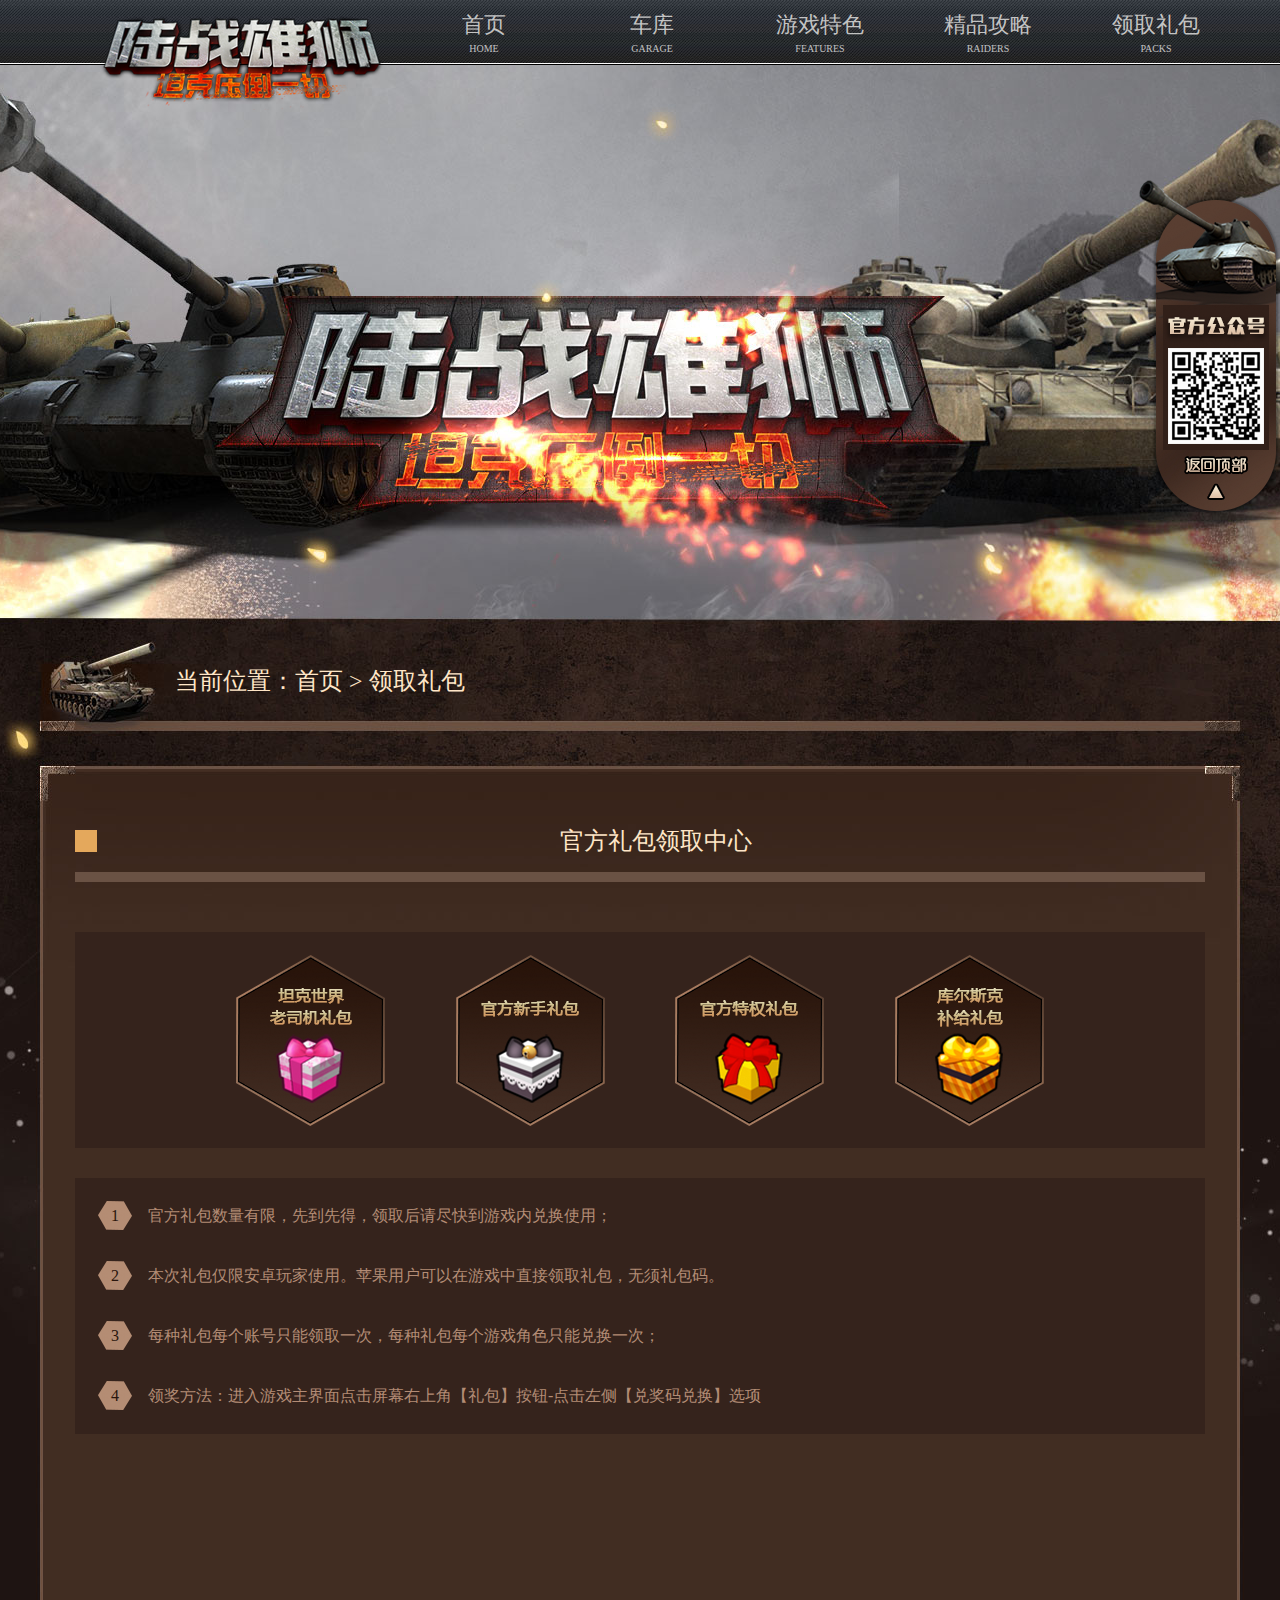
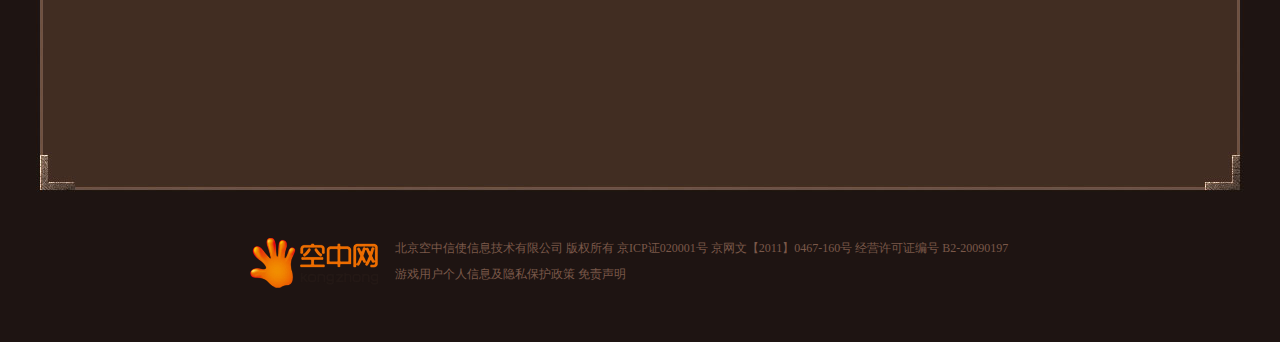
<file: gift.html>
<!DOCTYPE html>
<html lang="en">
<head>
	<meta charset="UTF-8">
	<title>陆战雄狮</title>
	<link rel="stylesheet" href="css/base.css">
	<link rel="stylesheet" href="css/main.css">
</head>
<body class="news">
	<div class="index-header">
		<div class="wrapper">
			<img src="images/index_header_logo.png" class="header-logo" alt="">
			<ul class="header-nav clearfix">
				<li>
					<a href="###">
						<h4>首页</h4>
						<p>HOME</p>
					</a>
				</li>
				<li>
					<a href="###">
						<h4>车库</h4>
						<p>GARAGE</p>
					</a>
				</li>
				<li>
					<a href="###">
						<h4>游戏特色</h4>
						<p>FEATURES</p>
					</a>
				</li>
				<li>
					<a href="###">
						<h4>精品攻略</h4>
						<p>RAIDERS</p>
					</a>
				</li>
				<li>
					<a href="###">
						<h4>领取礼包</h4>
						<p>PACKS</p>
					</a>
				</li>
			</ul>
		</div>
	</div>
	<div class="wrapper news-wrapper">
		<div class="news-nav">
			当前位置：<a href="index.html">首页</a> > <span>领取礼包</span>
		</div>
		<div class="news-content clearfix">
			<div class="news-content-box gift">
				<h5>官方礼包领取中心</h5>
				<div class="gift-content-img"></div>
				<div class="gift-content-intro">
					<p><i>1</i>官方礼包数量有限，先到先得，领取后请尽快到游戏内兑换使用；</p>
					<p><i>2</i>本次礼包仅限安卓玩家使用。苹果用户可以在游戏中直接领取礼包，无须礼包码。</p>
					<p><i>3</i>每种礼包每个账号只能领取一次，每种礼包每个游戏角色只能兑换一次；</p>
					<p><i>4</i>领奖方法：进入游戏主界面点击屏幕右上角【礼包】按钮-点击左侧【兑奖码兑换】选项</p>
				</div>
			</div>
		</div>
		<div class="footer">
			<img src="images/index_logo.png" alt="" class="footer-logo">
			<div class="footer-info">
				<p>北京空中信使信息技术有限公司  版权所有 京ICP证020001号 京网文【2011】0467-160号 经营许可证编号 B2-20090197</p>
				<p>游戏用户个人信息及隐私保护政策 免责声明</p>
			</div>
		</div>
		<div class="index-right">
			<i class="return-top"></i>
		</div>
	</div>
</body>
<script src="js/jquery-1.9.0.min.js"></script>
<script src="js/news.js"></script>
</html>
</file>
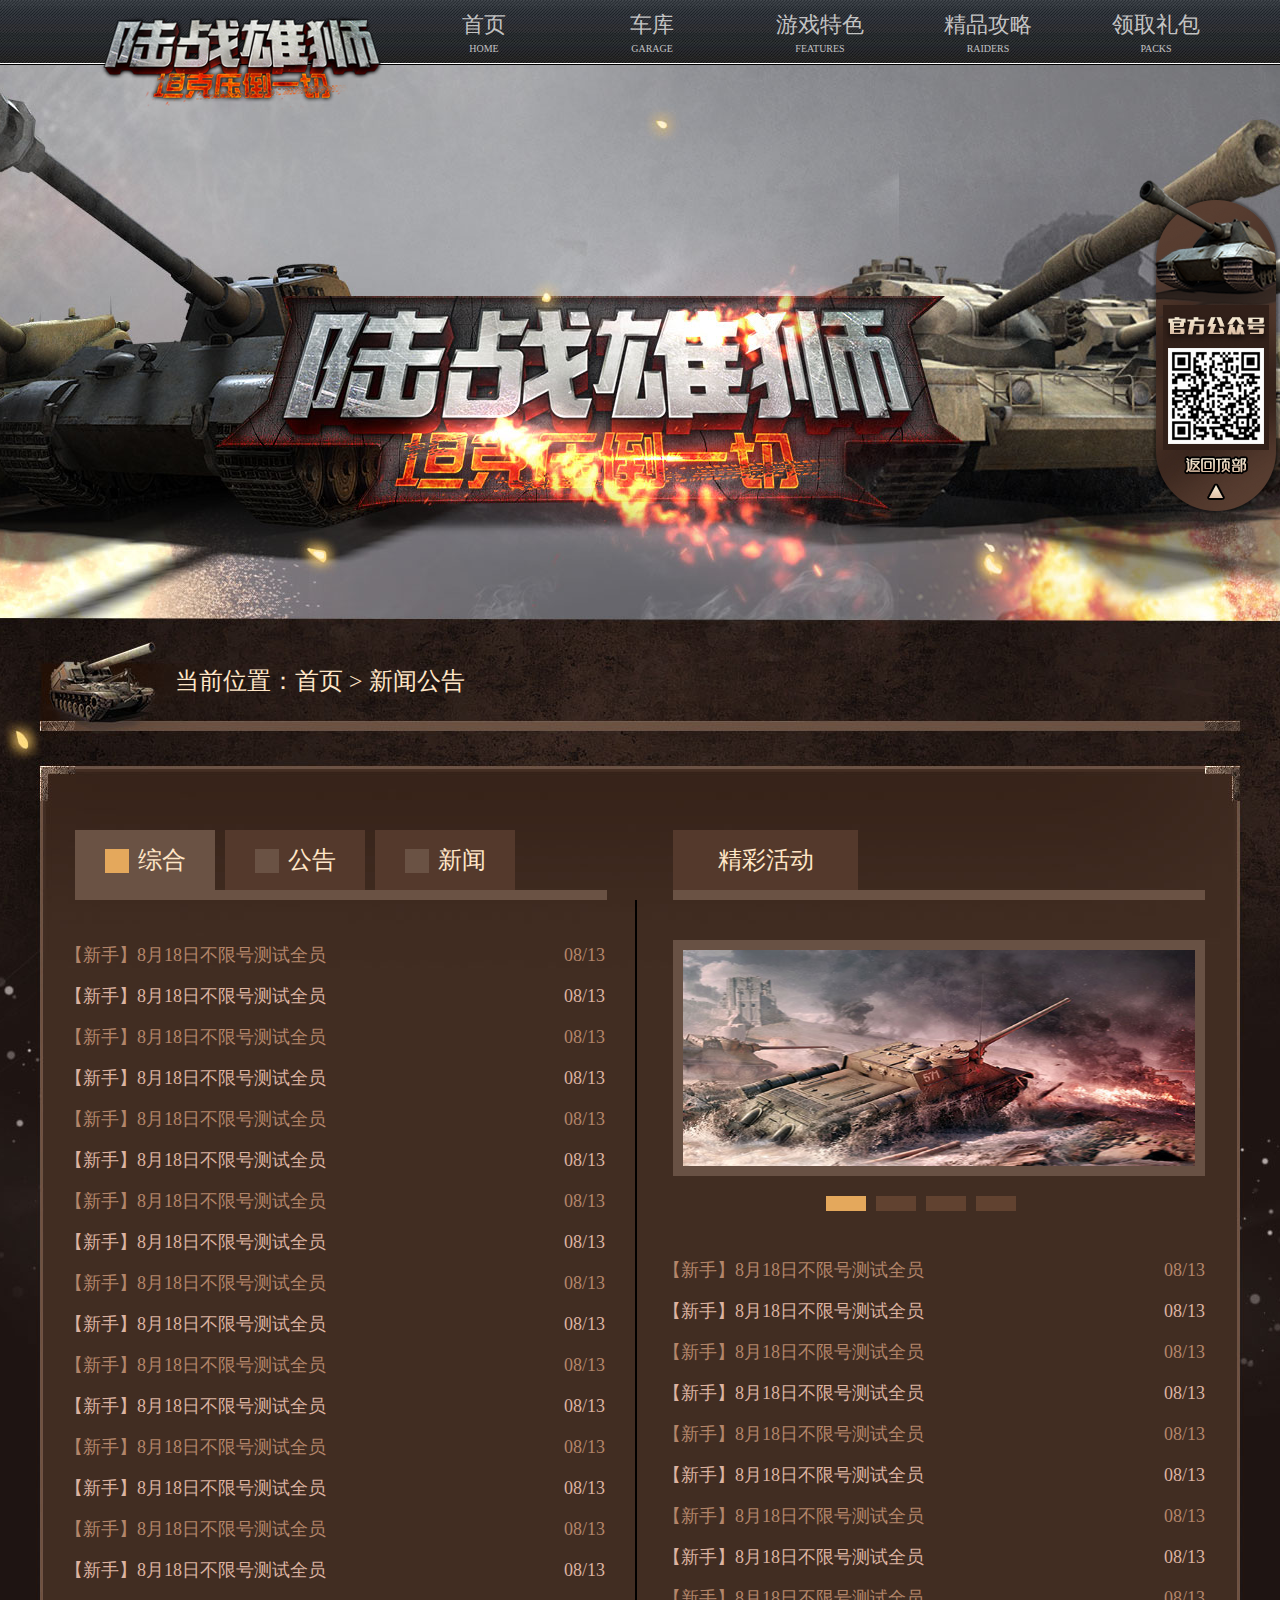
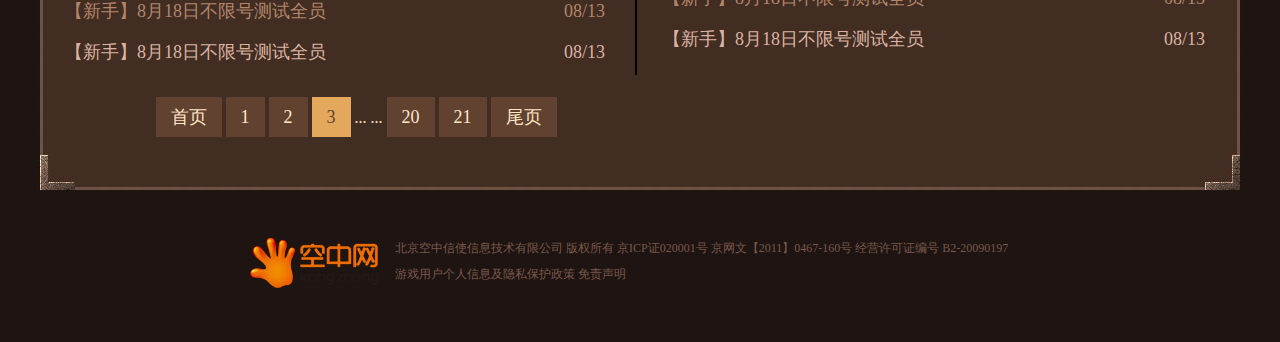
<file: news.html>
<!DOCTYPE html>
<html lang="en">
<head>
	<meta charset="UTF-8">
	<title>陆战雄狮</title>
	<link rel="stylesheet" href="css/base.css">
	<link rel="stylesheet" href="css/main.css">
</head>
<body class="news">
	<div class="index-header">
		<div class="wrapper">
			<img src="images/index_header_logo.png" class="header-logo" alt="">
			<ul class="header-nav clearfix">
				<li>
					<a href="###">
						<h4>首页</h4>
						<p>HOME</p>
					</a>
				</li>
				<li>
					<a href="###">
						<h4>车库</h4>
						<p>GARAGE</p>
					</a>
				</li>
				<li>
					<a href="###">
						<h4>游戏特色</h4>
						<p>FEATURES</p>
					</a>
				</li>
				<li>
					<a href="###">
						<h4>精品攻略</h4>
						<p>RAIDERS</p>
					</a>
				</li>
				<li>
					<a href="###">
						<h4>领取礼包</h4>
						<p>PACKS</p>
					</a>
				</li>
			</ul>
		</div>
	</div>
	<div class="wrapper news-wrapper">
		<div class="news-nav">
			当前位置：<a href="index.html">首页</a> > <span>新闻公告</span>
		</div>
		<div class="news-content clearfix">
			<div class="clearfix">
				<div class="news-content-box news-box">
					<div class="news-content-tab clearfix">
						<div class="news-tab current" id="tab_zonghe"><span>综合</span></div>
						<div class="news-tab" id="tab_gonggao"><span>公告</span></div>
						<div class="news-tab" id="tab_xinwen"><span>新闻</span></div>
					</div>
					<div class="news-content-body" id="content_zonghe">
						<ul class="news-content-list">
							<li>
								<p><a href="###" class="content-list-link">【新手】8月18日不限号测试全员</a></p>
								<span class="content-list-time">08/13</span>
							</li>
							<li>
								<p><a href="###" class="content-list-link">【新手】8月18日不限号测试全员</a></p>
								<span class="content-list-time">08/13</span>
							</li>
							<li>
								<p><a href="###" class="content-list-link">【新手】8月18日不限号测试全员</a></p>
								<span class="content-list-time">08/13</span>
							</li>
							<li>
								<p><a href="###" class="content-list-link">【新手】8月18日不限号测试全员</a></p>
								<span class="content-list-time">08/13</span>
							</li>
							<li>
								<p><a href="###" class="content-list-link">【新手】8月18日不限号测试全员</a></p>
								<span class="content-list-time">08/13</span>
							</li>
							<li>
								<p><a href="###" class="content-list-link">【新手】8月18日不限号测试全员</a></p>
								<span class="content-list-time">08/13</span>
							</li>
							<li>
								<p><a href="###" class="content-list-link">【新手】8月18日不限号测试全员</a></p>
								<span class="content-list-time">08/13</span>
							</li>
							<li>
								<p><a href="###" class="content-list-link">【新手】8月18日不限号测试全员</a></p>
								<span class="content-list-time">08/13</span>
							</li>
							<li>
								<p><a href="###" class="content-list-link">【新手】8月18日不限号测试全员</a></p>
								<span class="content-list-time">08/13</span>
							</li>
                            <li>
								<p><a href="###" class="content-list-link">【新手】8月18日不限号测试全员</a></p>
								<span class="content-list-time">08/13</span>
							</li>
                            <li>
								<p><a href="###" class="content-list-link">【新手】8月18日不限号测试全员</a></p>
								<span class="content-list-time">08/13</span>
							</li>
                            <li>
								<p><a href="###" class="content-list-link">【新手】8月18日不限号测试全员</a></p>
								<span class="content-list-time">08/13</span>
							</li>
                            <li>
								<p><a href="###" class="content-list-link">【新手】8月18日不限号测试全员</a></p>
								<span class="content-list-time">08/13</span>
							</li>
                            <li>
								<p><a href="###" class="content-list-link">【新手】8月18日不限号测试全员</a></p>
								<span class="content-list-time">08/13</span>
							</li>
                            <li>
								<p><a href="###" class="content-list-link">【新手】8月18日不限号测试全员</a></p>
								<span class="content-list-time">08/13</span>
							</li>
                            <li>
								<p><a href="###" class="content-list-link">【新手】8月18日不限号测试全员</a></p>
								<span class="content-list-time">08/13</span>
							</li>
                            <li>
								<p><a href="###" class="content-list-link">【新手】8月18日不限号测试全员</a></p>
								<span class="content-list-time">08/13</span>
							</li>
                            <li>
								<p><a href="###" class="content-list-link">【新手】8月18日不限号测试全员</a></p>
								<span class="content-list-time">08/13</span>
							</li>
						</ul>
						<div class="page-content">
							<a href="###">首页</a>
							<a href="###">1</a>
							<a href="###">2</a>
							<a href="###" class="current">3</a>
							<span>... ...</span>
							<a href="###">20</a>
							<a href="###">21</a>
							<a href="###">尾页</a>
						</div>
					</div>
					<div class="news-content-body" id="content_gonggao">
						<ul class="news-content-list">
							<li>
								<p><a href="###" class="content-list-link">【新手】8月18日不限号测试全员</a></p>
								<span class="content-list-time">08/13</span>
							</li>
						</ul>
						<div class="page-content">
							<a href="###">首页</a>
							<a href="###">1</a>
							<a href="###">2</a>
							<a href="###" class="current">3</a>
							<span>... ...</span>
							<a href="###">20</a>
							<a href="###">21</a>
							<a href="###">尾页</a>
						</div>
					</div>
					<div class="news-content-body" id="content_xinwen">
						<ul class="news-content-list">
							<li>
								<p><a href="###" class="content-list-link">【新手】8月18日不限号测试全员</a></p>
								<span class="content-list-time">08/13</span>
							</li>
							<li>
								<p><a href="###" class="content-list-link">【新手】8月18日不限号测试全员</a></p>
								<span class="content-list-time">08/13</span>
							</li>
							<li>
								<p><a href="###" class="content-list-link">【新手】8月18日不限号测试全员</a></p>
								<span class="content-list-time">08/13</span>
							</li>
						</ul>
						<div class="page-content">
							<a href="###">首页</a>
							<a href="###">1</a>
							<a href="###">2</a>
							<a href="###" class="current">3</a>
							<span>... ...</span>
							<a href="###">20</a>
							<a href="###">21</a>
							<a href="###">尾页</a>
						</div>
					</div>
				</div>
				<div class="news-content-box">
					<div class="news-content-tab clearfix">
						<div class="news-tab huodong">精彩活动</div>
					</div>
					<ul class="news-switch-list" id="newsSwitch">
						<li style="background-image: url(images/index_intro_switch1.jpg)"></li>
						<li style="background-image: url(images/index_intro_switch1.jpg)"></li>
						<li style="background-image: url(images/index_intro_switch1.jpg)"></li>
						<li style="background-image: url(images/index_intro_switch1.jpg)"></li>
					</ul>
					<ul class="news-switch-num" id="newsSwitchNum">
						<li class="current"></li>
						<li></li>
						<li></li>
						<li></li>
					</ul>
                    <div class="news-content-body1" id="content_zonghe">
						<ul class="news-content-list">
							<li>
								<p><a href="###" class="content-list-link">【新手】8月18日不限号测试全员</a></p>
								<span class="content-list-time">08/13</span>
							</li>
							<li>
								<p><a href="###" class="content-list-link">【新手】8月18日不限号测试全员</a></p>
								<span class="content-list-time">08/13</span>
							</li>
							<li>
								<p><a href="###" class="content-list-link">【新手】8月18日不限号测试全员</a></p>
								<span class="content-list-time">08/13</span>
							</li>
							<li>
								<p><a href="###" class="content-list-link">【新手】8月18日不限号测试全员</a></p>
								<span class="content-list-time">08/13</span>
							</li>
							<li>
								<p><a href="###" class="content-list-link">【新手】8月18日不限号测试全员</a></p>
								<span class="content-list-time">08/13</span>
							</li>
							<li>
								<p><a href="###" class="content-list-link">【新手】8月18日不限号测试全员</a></p>
								<span class="content-list-time">08/13</span>
							</li>
							<li>
								<p><a href="###" class="content-list-link">【新手】8月18日不限号测试全员</a></p>
								<span class="content-list-time">08/13</span>
							</li>
                            <li>
								<p><a href="###" class="content-list-link">【新手】8月18日不限号测试全员</a></p>
								<span class="content-list-time">08/13</span>
							</li>
							<li>
								<p><a href="###" class="content-list-link">【新手】8月18日不限号测试全员</a></p>
								<span class="content-list-time">08/13</span>
							</li>
                            <li>
								<p><a href="###" class="content-list-link">【新手】8月18日不限号测试全员</a></p>
								<span class="content-list-time">08/13</span>
							</li>
						</ul>
						<div class="page-content">
							<a href="###">首页</a>
							<a href="###">1</a>
							<a href="###">2</a>
							<a href="###" class="current">3</a>
							<span>... ...</span>
							<a href="###">20</a>
							<a href="###">21</a>
							<a href="###">尾页</a>
						</div>
					</div>
				</div>
			</div>
		</div>
		<div class="footer">
			<img src="images/index_logo.png" alt="" class="footer-logo">
			<div class="footer-info">
				<p>北京空中信使信息技术有限公司  版权所有 京ICP证020001号 京网文【2011】0467-160号 经营许可证编号 B2-20090197</p>
				<p>游戏用户个人信息及隐私保护政策 免责声明</p>
			</div>
		</div>
		<div class="index-right">
			<i class="return-top"></i>
		</div>
	</div>
</body>
<script src="js/jquery-1.9.0.min.js"></script>
<script src="js/pageSwitch.js"></script>
<script src="js/news.js"></script>
</html>
</file>
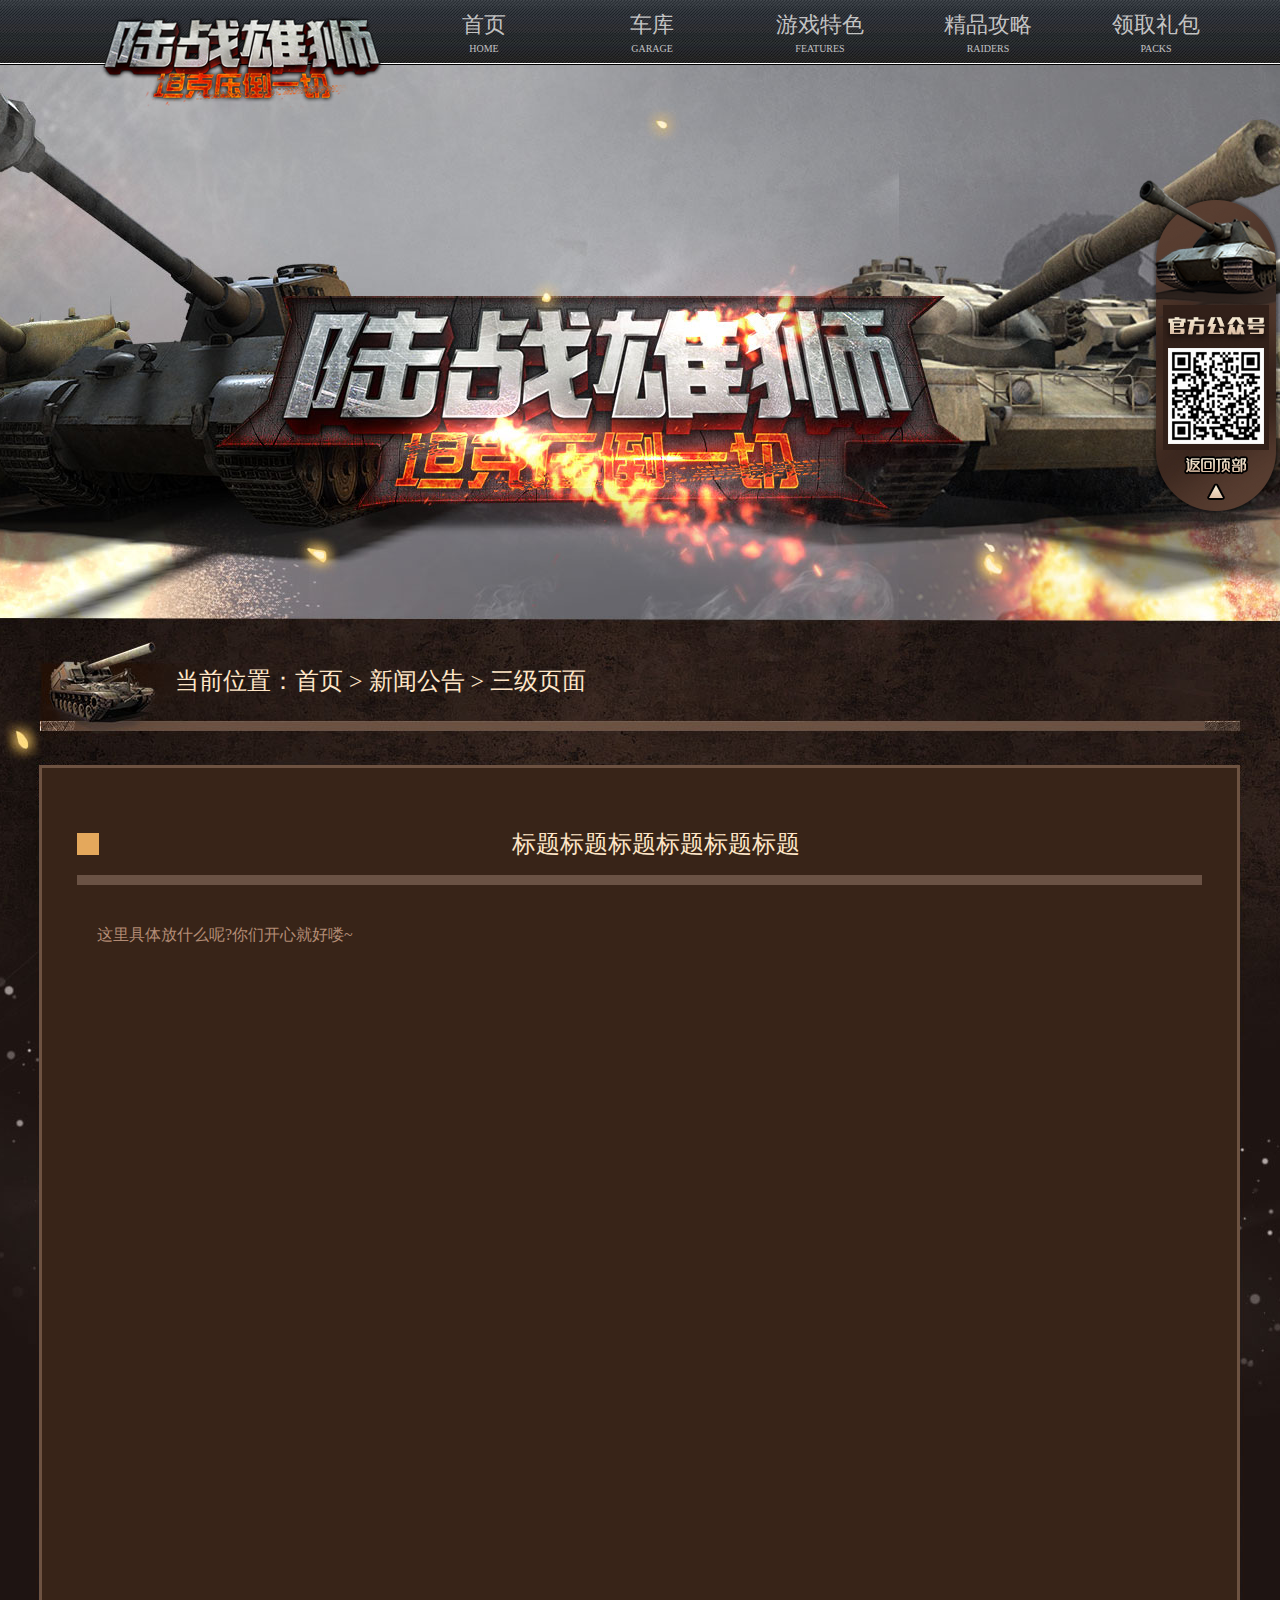
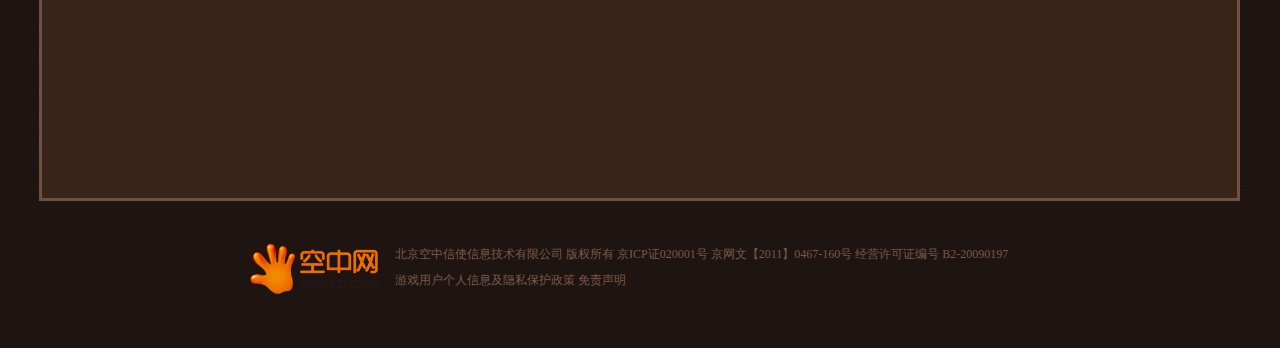
<file: show.html>
<!DOCTYPE html>
<html lang="en">
<head>
	<meta charset="UTF-8">
	<title>陆战雄狮</title>
	<link rel="stylesheet" href="css/base.css">
	<link rel="stylesheet" href="css/main.css">
</head>
<body class="news">
	<div class="index-header">
		<div class="wrapper">
			<img src="images/index_header_logo.png" class="header-logo" alt="">
			<ul class="header-nav clearfix">
				<li>
					<a href="###">
						<h4>首页</h4>
						<p>HOME</p>
					</a>
				</li>
				<li>
					<a href="###">
						<h4>车库</h4>
						<p>GARAGE</p>
					</a>
				</li>
				<li>
					<a href="###">
						<h4>游戏特色</h4>
						<p>FEATURES</p>
					</a>
				</li>
				<li>
					<a href="###">
						<h4>精品攻略</h4>
						<p>RAIDERS</p>
					</a>
				</li>
				<li>
					<a href="###">
						<h4>领取礼包</h4>
						<p>PACKS</p>
					</a>
				</li>
			</ul>
		</div>
	</div>
	<div class="wrapper news-wrapper">
		<div class="news-nav">
			当前位置：<a href="index.html">首页</a> > <a href="news.html">新闻公告</a> > <span>三级页面</span>
		</div>
		<div class="news-content show">
			<div class="news-content-box gift">
				<h5>标题标题标题标题标题标题</h5>
				<div class="news-content-third">
					<p>这里具体放什么呢?你们开心就好喽~</p>
				</div>
			</div>
		</div>
		<div class="footer">
			<img src="images/index_logo.png" alt="" class="footer-logo">
			<div class="footer-info">
				<p>北京空中信使信息技术有限公司  版权所有 京ICP证020001号 京网文【2011】0467-160号 经营许可证编号 B2-20090197</p>
				<p>游戏用户个人信息及隐私保护政策 免责声明</p>
			</div>
		</div>
		<div class="index-right">
			<i class="return-top"></i>
		</div>
	</div>
</body>
<script src="js/jquery-1.9.0.min.js"></script>
<script src="js/news.js"></script>
</html>
</file>
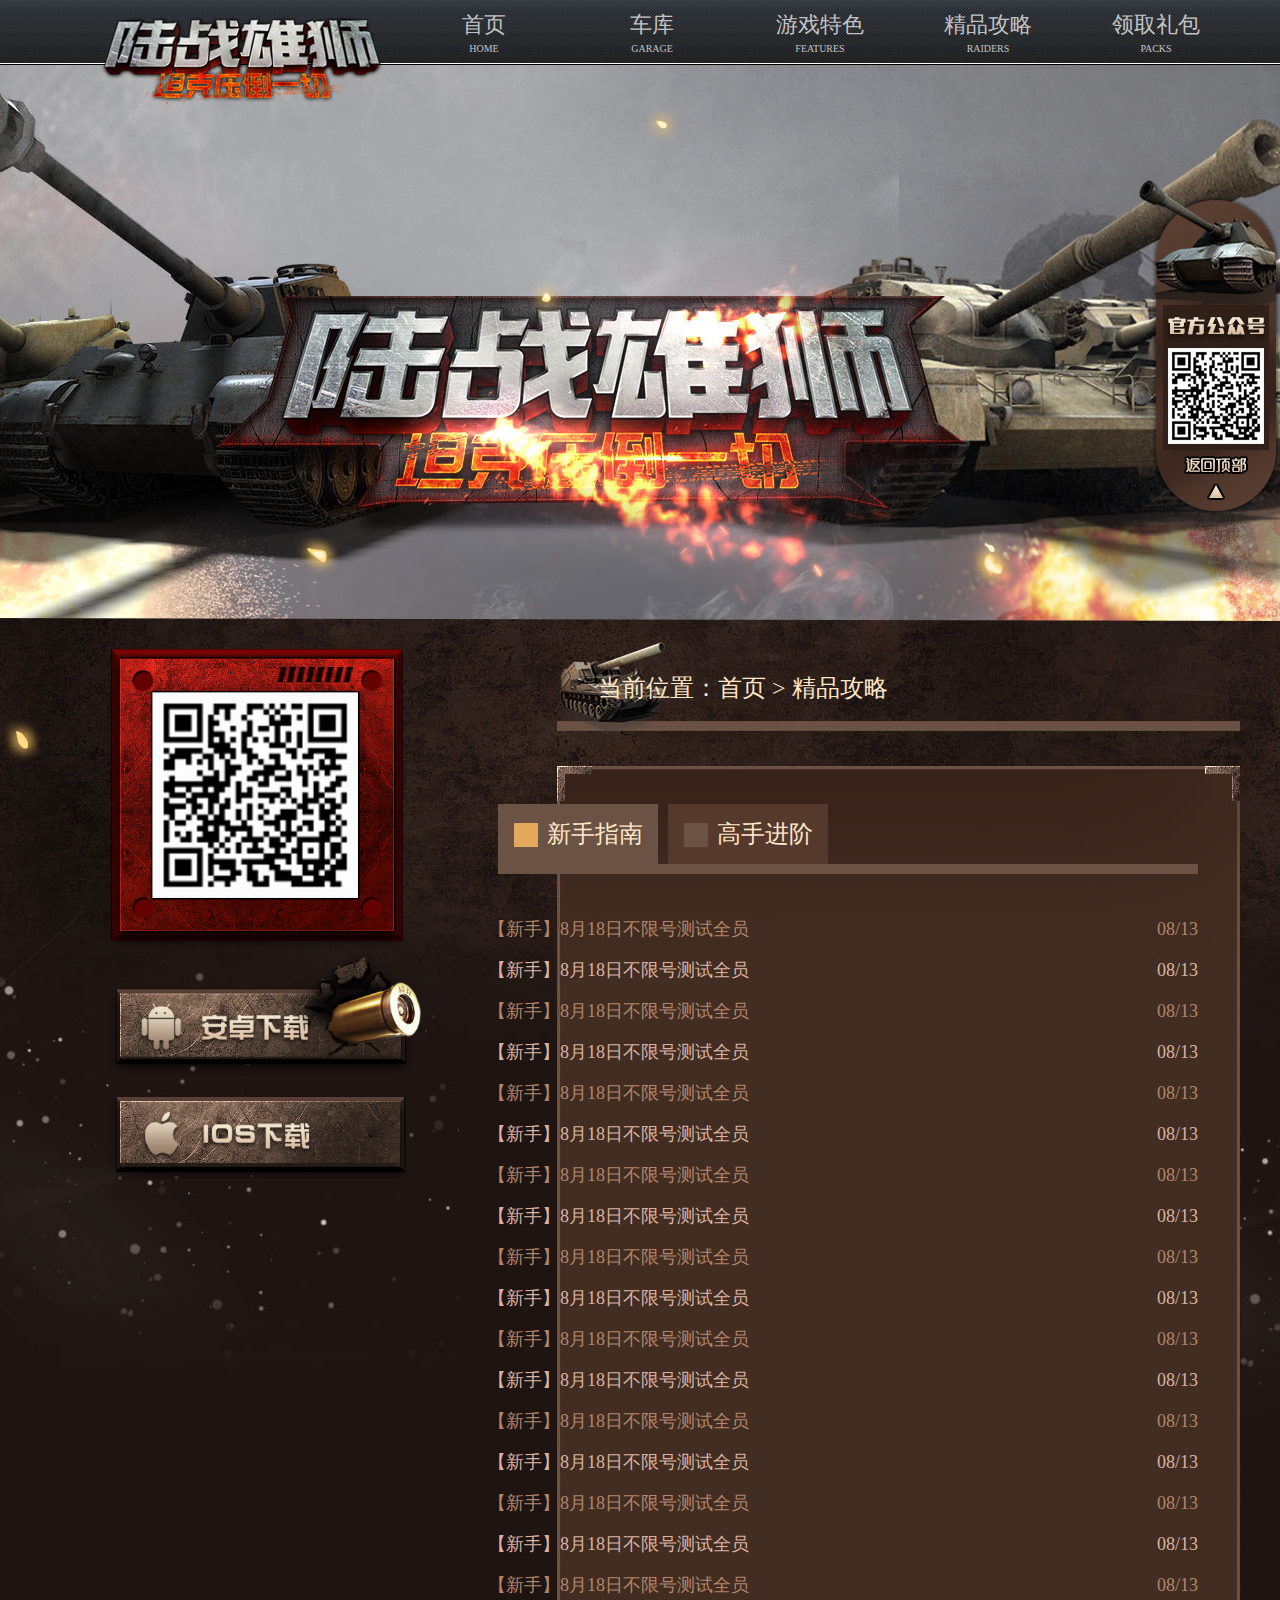
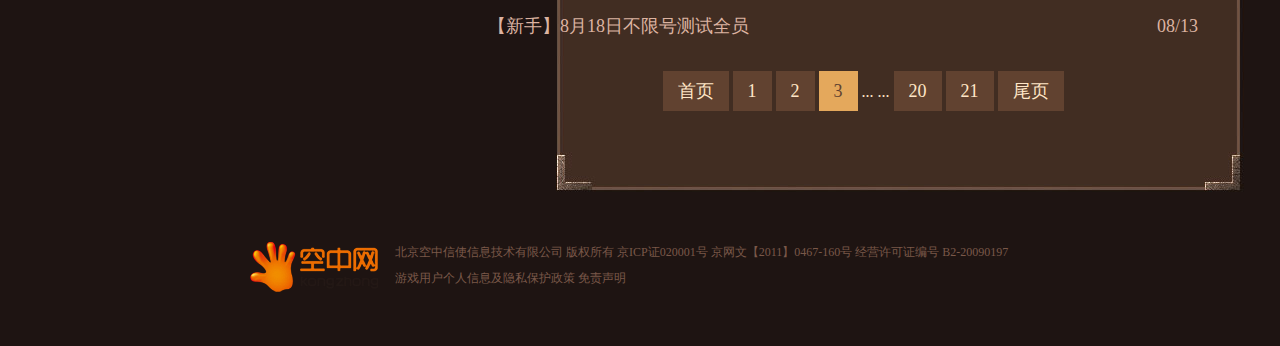
<file: tips.html>
<!DOCTYPE html>
<html lang="en">
<head>
	<meta charset="UTF-8">
	<title>陆战雄狮</title>
	<link rel="stylesheet" href="css/base.css">
	<link rel="stylesheet" href="css/main.css">
</head>
<body class="news tips">
	<div class="index-header">
		<div class="wrapper">
			<img src="images/index_header_logo.png" class="header-logo" alt="">
			<ul class="header-nav clearfix">
				<li>
					<a href="###">
						<h4>首页</h4>
						<p>HOME</p>
					</a>
				</li>
				<li>
					<a href="###">
						<h4>车库</h4>
						<p>GARAGE</p>
					</a>
				</li>
				<li>
					<a href="###">
						<h4>游戏特色</h4>
						<p>FEATURES</p>
					</a>
				</li>
				<li>
					<a href="###">
						<h4>精品攻略</h4>
						<p>RAIDERS</p>
					</a>
				</li>
				<li>
					<a href="###">
						<h4>领取礼包</h4>
						<p>PACKS</p>
					</a>
				</li>
			</ul>
		</div>
	</div>
	<div class="wrapper tips-wrapper clearfix">
		<div class="left-section">
			<img src="images/code_22.png" alt="" width="300" height="300">
			<a href=""><img src='images/android_dd.png' alt="" width="325" height="138"></a>
			<a href=""><img src='images/ios_dd.png' alt="" width="300"></a>
		</div>
		<div class="right-section">
			<div class="news-content clearfix"">
				<div class="news-nav">
					当前位置：<a href="index.html">首页</a> > <span>精品攻略</span>
				</div>
				<div class="clearfix tips-list">
						<div class="news-content-box tips w730">
							<div class="news-content-tab clearfix">
							<div class="news-tab current" id="tab_xinshou"><span>新手指南</span></div>
							<div class="news-tab" id="tab_gaoshou"><span>高手进阶</span></div>
						</div>
						<div id="content_xinshou" class="news-content-body">
							<ul class="news-content-list">
								<li>
									<p><a href="###" class="content-list-link">【新手】8月18日不限号测试全员</a></p>
									<span class="content-list-time">08/13</span>
								</li>
								<li>
									<p><a href="###" class="content-list-link">【新手】8月18日不限号测试全员</a></p>
									<span class="content-list-time">08/13</span>
								</li>
								<li>
									<p><a href="###" class="content-list-link">【新手】8月18日不限号测试全员</a></p>
									<span class="content-list-time">08/13</span>
								</li>
								<li>
									<p><a href="###" class="content-list-link">【新手】8月18日不限号测试全员</a></p>
									<span class="content-list-time">08/13</span>
								</li>
								<li>
									<p><a href="###" class="content-list-link">【新手】8月18日不限号测试全员</a></p>
									<span class="content-list-time">08/13</span>
								</li>
								<li>
									<p><a href="###" class="content-list-link">【新手】8月18日不限号测试全员</a></p>
									<span class="content-list-time">08/13</span>
								</li>
								<li>
									<p><a href="###" class="content-list-link">【新手】8月18日不限号测试全员</a></p>
									<span class="content-list-time">08/13</span>
								</li>
								<li>
									<p><a href="###" class="content-list-link">【新手】8月18日不限号测试全员</a></p>
									<span class="content-list-time">08/13</span>
								</li>
								<li>
									<p><a href="###" class="content-list-link">【新手】8月18日不限号测试全员</a></p>
									<span class="content-list-time">08/13</span>
								</li>
								<li>
									<p><a href="###" class="content-list-link">【新手】8月18日不限号测试全员</a></p>
									<span class="content-list-time">08/13</span>
								</li>
								<li>
									<p><a href="###" class="content-list-link">【新手】8月18日不限号测试全员</a></p>
									<span class="content-list-time">08/13</span>
								</li>
								<li>
									<p><a href="###" class="content-list-link">【新手】8月18日不限号测试全员</a></p>
									<span class="content-list-time">08/13</span>
								</li>
								<li>
									<p><a href="###" class="content-list-link">【新手】8月18日不限号测试全员</a></p>
									<span class="content-list-time">08/13</span>
								</li>
								<li>
									<p><a href="###" class="content-list-link">【新手】8月18日不限号测试全员</a></p>
									<span class="content-list-time">08/13</span>
								</li>
								<li>
									<p><a href="###" class="content-list-link">【新手】8月18日不限号测试全员</a></p>
									<span class="content-list-time">08/13</span>
								</li>
								<li>
									<p><a href="###" class="content-list-link">【新手】8月18日不限号测试全员</a></p>
									<span class="content-list-time">08/13</span>
								</li>
								<li>
									<p><a href="###" class="content-list-link">【新手】8月18日不限号测试全员</a></p>
									<span class="content-list-time">08/13</span>
								</li>
								<li>
									<p><a href="###" class="content-list-link">【新手】8月18日不限号测试全员</a></p>
									<span class="content-list-time">08/13</span>
								</li>
							</ul>
							<div class="page-content clearfix">
								<a href="###">首页</a>
								<a href="###">1</a>
								<a href="###">2</a>
								<a href="###" class="current">3</a>
								<span>... ...</span>
								<a href="###">20</a>
								<a href="###">21</a>
								<a href="###">尾页</a>
							</div>
						</div>
						<div id="content_gaoshou" class="news-content-body">
							<ul class="news-content-list">
								<li>
									<p><a href="###" class="content-list-link">【高手】8月18日不限号测试全员</a></p>
									<span class="content-list-time">08/13</span>
								</li>
								<li>
									<p><a href="###" class="content-list-link">【新手】8月18日不限号测试全员</a></p>
									<span class="content-list-time">08/13</span>
								</li>
								<li>
									<p><a href="###" class="content-list-link">【新手】8月18日不限号测试全员</a></p>
									<span class="content-list-time">08/13</span>
								</li>
								<li>
									<p><a href="###" class="content-list-link">【新手】8月18日不限号测试全员</a></p>
									<span class="content-list-time">08/13</span>
								</li>
								<li>
									<p><a href="###" class="content-list-link">【新手】8月18日不限号测试全员</a></p>
									<span class="content-list-time">08/13</span>
								</li>
								<li>
									<p><a href="###" class="content-list-link">【新手】8月18日不限号测试全员</a></p>
									<span class="content-list-time">08/13</span>
								</li>
								<li>
									<p><a href="###" class="content-list-link">【新手】8月18日不限号测试全员</a></p>
									<span class="content-list-time">08/13</span>
								</li>
								<li>
									<p><a href="###" class="content-list-link">【新手】8月18日不限号测试全员</a></p>
									<span class="content-list-time">08/13</span>
								</li>
								<li>
									<p><a href="###" class="content-list-link">【新手】8月18日不限号测试全员</a></p>
									<span class="content-list-time">08/13</span>
								</li>
								<li>
									<p><a href="###" class="content-list-link">【新手】8月18日不限号测试全员</a></p>
									<span class="content-list-time">08/13</span>
								</li>
								<li>
									<p><a href="###" class="content-list-link">【新手】8月18日不限号测试全员</a></p>
									<span class="content-list-time">08/13</span>
								</li>
								<li>
									<p><a href="###" class="content-list-link">【新手】8月18日不限号测试全员</a></p>
									<span class="content-list-time">08/13</span>
								</li>
								<li>
									<p><a href="###" class="content-list-link">【新手】8月18日不限号测试全员</a></p>
									<span class="content-list-time">08/13</span>
								</li>
								<li>
									<p><a href="###" class="content-list-link">【新手】8月18日不限号测试全员</a></p>
									<span class="content-list-time">08/13</span>
								</li>
								<li>
									<p><a href="###" class="content-list-link">【新手】8月18日不限号测试全员</a></p>
									<span class="content-list-time">08/13</span>
								</li>
								<li>
									<p><a href="###" class="content-list-link">【新手】8月18日不限号测试全员</a></p>
									<span class="content-list-time">08/13</span>
								</li>
								<li>
									<p><a href="###" class="content-list-link">【新手】8月18日不限号测试全员</a></p>
									<span class="content-list-time">08/13</span>
								</li>
								<li>
									<p><a href="###" class="content-list-link">【新手】8月18日不限号测试全员</a></p>
									<span class="content-list-time">08/13</span>
								</li>
							</ul>
							<div class="page-content clearfix">
								<a href="###">首页</a>
								<a href="###">1</a>
								<a href="###">2</a>
								<a href="###" class="current">3</a>
								<span>... ...</span>
								<a href="###">20</a>
								<a href="###">21</a>
								<a href="###">尾页</a>
							</div>
						</div>
					</div>
				</div>
			</div>
		</div>
		<div class="footer">
			<img src="images/index_logo.png" alt="" class="footer-logo">
			<div class="footer-info">
				<p>北京空中信使信息技术有限公司  版权所有 京ICP证020001号 京网文【2011】0467-160号 经营许可证编号 B2-20090197</p>
				<p>游戏用户个人信息及隐私保护政策 免责声明</p>
			</div>
		</div>
		<div class="index-right">
			<i class="return-top"></i>
		</div>
	</div>
</body>
<script src="js/jquery-1.9.0.min.js"></script>
<script src="js/news.js"></script>
</html>
</file>
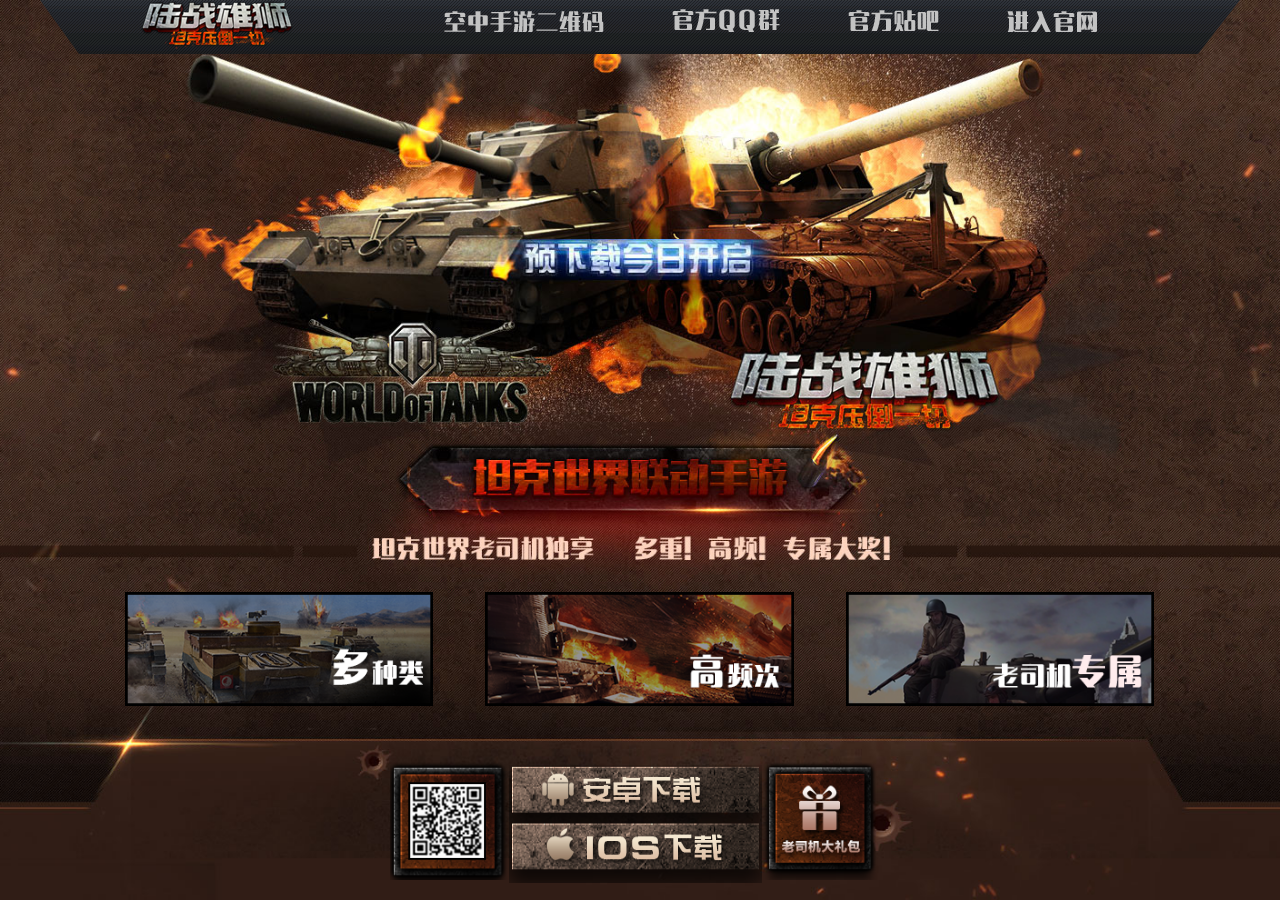
<file: zhuanti.html>
<!DOCTYPE html>
<html lang="en">
<head>
	<meta charset="UTF-8">
	<title>专题</title>
	<link rel="stylesheet" href="./css/base.css">
	<link rel="stylesheet" href="./css/main.css">
</head>
<style>
	html,body{ height: 100%; }
</style>
<body>
	<div class="zhuanti" id="zhuanti">
		<div class="sectionOne section" id="page1">
			<div id="wrapper" class="wrapper">
				<div class="head">
					<a href="###"><img src="./images/logo.png" alt="logo"></a>
					<a href="###"><img src="./images/head_one.png" alt="head_one"></a>
					<a href="###"><img src="./images/head_two.png" alt="head_two"></a>
					<a href="###"><img src="./images/head_three.png" alt="head_three"></a>
					<a href="###"><img src="./images/head_four.png" alt="head_four"></a>
				</div>
				<div class="clearfix sectionImg_wrapper">
					<img src="./images/section_one.png" alt="section_one">
					<img src="./images/section_two.png" alt="section_two">
					<img src="./images/section_three.png" alt="section_three">
				</div>
				<div class="clearfix code_wrapper">
					<img src="./images/code.png" alt="" class="fl">
					<div class="fl zt-bottom-btn">
						<a href="###"></a>
						<a href="###"></a>
					</div class="fl">
					<img src="./images/driver.png" alt="">
				</div>
			</div>
		</div>
		<div class="sectionTwo section" id="page2">
			<div id="wrapper" class="wrapper">
				<div class="slide">
					<img class="big_0 big" src="./images/slide_one.png" alt="">
					<img class="big_1 big" src="./images/slide_one.png" alt="">
					<img class="big_2 big" src="./images/slide_one.png" alt="">
					<img class="big_3 big" src="./images/slide_one.png" alt="">
					<img class="big_4 big" src="./images/slide_one.png" alt="">
					<div class="slide_min clearfix">
						<a href="" class="on">
							<img src="./images/slide_min_one.png" alt="">
						</a>
						<a href="">
							<img src="./images/slide_min_two.png" alt="">
						</a>
						<a href="">
							<img src="./images/slide_min_three.png" alt="">
						</a>
						<a href="">
							<img src="./images/slide_min_four.png" alt="">
						</a>
						<a href="">
							<img src="./images/slide_min_five.png" alt="">
						</a>
					</div>
				</div>
				<div class="clearfix code_wrapper">
					<img src="./images/code.png" alt="" class="fl">
					<div class="fl zt-bottom-btn">
						<a href="###"></a>
						<a href="###"></a>
					</div class="fl">
					<img src="./images/driver.png" alt="">
				</div>
			</div>
		</div>
		<div class="sectionThree section" id="page3">
			<div id="wrapper" class="wrapper">
				<div class="content-intro zhuanti-intro">
	        <ul class="intro-switch" id="introSwitch">
	          <li id="introSwitch1">
	            <img src="images/index_intro_switch1.jpg" alt="">
	            <p class="intro intro1"></p>
	          </li>
	          <li id="introSwitch2">
	            <img src="images/index_intro_switch1.jpg" alt="">
	            <p class="intro intro2"></p>
	          </li>
	          <li id="introSwitch3">
	            <img src="images/index_intro_switch1.jpg" alt="">
	            <p class="intro intro3"></p>
	          </li>
	          <li id="introSwitch4">
	            <img src="images/index_intro_switch1.jpg" alt="">
	            <p class="intro intro4"></p>
	          </li>
	          <li id="introSwitch5">
	            <img src="images/index_intro_switch1.jpg" alt="">
	            <p class="intro intro5"></p>
	          </li>
	        </ul>
	      </div>
				<div class="zt-footer">
					<img src="./images/foot.png" alt="">
				</div>
				<a class="return-top"></a>
				<div class="clearfix code_wrapper">
					<img src="./images/code.png" alt="" class="fl">
					<div class="fl">
						<a href="###"><img src="./images/android_down.png" alt=""></a>
						<a href="###"><img src="./images/ios_down.png" alt=""></a>
					</div>
					<img src="./images/driver.png" alt="">
				</div>
				</div>
			</div>
		</div>
	</div>
</body>
</html>
<script src="js/jquery-1.9.0.min.js"></script>
<script src="js/pageSwitch.js"></script>
<script src="js/zhuanti.js"></script>
</file>
<file: css/base.css>
article,aside,details,figcaption,figure,footer,header,menu,hgroup,nav,section,a{display:block}
html,body,div,dl,dt,dd,ul,ol,li,h1,h2,h3,h4,h5,h6,pre,code,form,fieldset,legend,input,label,textarea,p,blockquote,th,td,hr,button,article,aside,details,figcaption,figure,footer,header,hgroup,menu,nav,section,span{margin:0;padding:0}
html{font-size:100%;overflow-y:scroll;-webkit-text-size-adjust:100%;-ms-text-size-adjust:100%}
a,img,button,input,textarea{-webkit-tap-highlight-color:rgba(255,255,255,0);}
fieldset,img{border:0}
table{border-collapse:collapse;border-spacing:0}
h1,h2,h3,h4,h5,h6,p,input,button,select{font-weight:normal}
address,caption,cite,code,dfn,em,th,var{font-style:normal;font-weight:normal}
body{color:#444;font:1em/1.3 Arial "微软雅黑";background-color:#fff}
ol,ul{list-style:none;}
a{text-decoration:none;color:#004b91}
input:focus{border:0;outline:medium}
.clearfix:after {clear:both;font-size:0;height:0;display:block;visibility:hidden;content:'';line-height:0}
.hide{display:none}
.op-lt{float:left}
.op-rt{float:right}
.op-hide{display:none}
.fl{float: left;}
.fr{float: right;}
.pr{position: relative;}
.c_999{color: #999}
.c_444{color: #444}
.mt5{margin-top: 5px}
.mt10{margin-top: 10px}
.mt20{margin-top: 20px}
.mt40{margin-top: 40px}
.tc{text-align: center;}
</file>
<file: css/main.css>
.index {
	background: url(../images/index_top.jpg) center top #1e1511 no-repeat;
	font-family: 'microsoft yahei';
	overflow: hidden;
}
.wrapper {
	width: 1200px;
	margin: 0 auto;
	position: relative;
}
.wrapper.index-wrapper {
	padding-top: 640px;
}
.content-logo {
	position: absolute;
	width: 831px;
	height: 324px;
	top: 160px;
	left: -25px;
}
.index-header {
	width: 100%;
	height: 65px;
	background: url(../images/index_header_bg.jpg) repeat;
	position: relative;

}
.index-header .header-logo {
	position: absolute;
	left: 60px;
	top: 15px;
	width: 284px;
	height: 95px;
}
.index-header .header-nav {
	margin-left: 360px;
	width: 840px;
}
.header-nav li {
	float: left;
	width: 20%;
	height: 100%;
}
.header-nav li h4, .header-nav li p{
	color: #c3c3c3;
	text-align: center;
}
.header-nav li h4 {
	margin-top: 10px;
	font-size: 22px;
}
.header-nav li p {
	margin-top: 2px;
	font-size: 12px;
	transform: scale(.83);
	-webkit-transform: scale(.83);
}
.content-light {
	position: absolute;
	left: 50%;
	margin-left: -966px;
	top: 60px;
}
.index-content {
	width: 100%;
}
.index-content .index-content-box {
	position: relative;
}
.index-content-code {
	position: absolute;
	left: 50px;
	top: 0px;
}
.index-content-btn {
	position: absolute;
	width: 451px;
	height: 290px;
	left: 310px;
	top: -45px;
	background: url(../images/index_content_btn.png) 0 -26px no-repeat;
	z-index: 10;
}
.index-content-btn .btn-link {
	position: absolute;
	display: block;
	width: 360px;
	height: 90px;
	left: 16px;
	top: 45px;
}
.index-content-btn .btn-link.ios-btn {
	top: 150px;
}
.index-content-video {
	width: 484px;
	height: 202px;
	margin-left: 716px;
	margin-top: 25px;
	background: url(../images/index_video_bg.jpg) no-repeat;
	position: relative;
	z-index: 9;
}
.index-content-video .play-btn {
	position: absolute;
	display: block;
	width: 120px;
	height: 106px;
	background: url(../images/video-btn.png) no-repeat;
	left: 50%;
	top: 50%;
	margin-left: -60px;
	margin-top: -53px;
	cursor: pointer;
}
.index-content-switch {
	position: relative;
	width: 686px;
	overflow: hidden;
	margin-right: 514px;
}
.index-content-switch li{
	width: 686px;
	height: 300px;
	background-size: 686px 300px;
	-webkit-background-size: 686px 300px;
}
.switch-num {
	position: absolute;
	width: 100%;
	left: 0;
	bottom: 20px;
	text-align: center;
}
.switch-num li {
	display: inline-block;
	width: 40px;
	height: 15px;
	background-color: #373737;
	margin-right: 6px;
	cursor: pointer;
}
.switch-num li.current {
	background-color: #d93533;
}
.switch-num li:last-child {
	margin-right: 0;
}
.index-content-news {
	position: absolute;
	right: 0;
	top: 0;
	width: 484px;
	height: 302px;
	overflow: hidden;
}
.content-news-tab span {
	display: block;
	float: left;
	width: 118px;
	height: 53px;
	margin-right: 4px;
	border-top: 7px solid #967161;
	background-color: #6c4e41;
	color: #ffe6c7;
	font-size: 20px;
	line-height: 53px;
	text-align: center;
	cursor: pointer;
}
.content-news-tab span.current {
	background-color: #4d352b;
	border-color: #e4a85c;
}
.content-news-tab span:last-child {
	margin-right: 0;
}
.content-news-content {
	height: 202px;
	padding: 20px;
	background: url(../images/index_news_bg.jpg) no-repeat;
}
.content-news-content .news-content-top {
	height: 58px;
	position: relative;
}
.news-content-top p {
	height: 58px;
	line-height: 58px;
	color: #ffe6c7;
	font-size: 20px;
	margin-right: 57px;
	background: #3b251c;
	padding: 0 20px;
	white-space: nowrap;
  overflow: hidden;
  text-overflow: ellipsis;
}
.news-content-top .index-add-btn {
	width: 52px;
	height: 58px;
	background: url(../images/index_add_btn.png) no-repeat;
	position: absolute;
	top: 0;
	right: 0;
}
.news-list li {
	position: relative;
}
.news-list li p {
	margin-right: 90px;
	color: #dcb3a1;
	white-space:nowrap; 
	overflow:hidden; 
	text-overflow:ellipsis;
}
.news-list li .list-link {
	display: inline;
	color: #dcb3a1;
	font-size: 14px;
	line-height: 30px;
}
.news-list li .list-time {
	position: absolute;
	display: block;
	text-align: center;
	line-height: 30px;
	width: 50px;
	right: 0;
	top: 0;
	color: #dcb3a1;
	font-size: 14px;
	font-family: 'microsoft yahei';
}
.content-tank {
	width: 686px;
	height: 380px;
	margin-right: 514px;
}
.content-tank .tank-img {
	width: 100%;
	height: 337px;
	overflow: hidden;
	position: relative;
}
.content-tank .tank-img img {
	width: 100%;
	height: 337px;
}
.content-tank .tank-img .tank-link {
	position: absolute;
	display: block;
	width: 105px;
	height: 35px;
	line-height: 35px;
	text-align: center;
	color: #fff;
	font-size: 18px;
	background-color: #b40000;
	right: 20px;
	bottom: 20px;
}
.content-tank .tank-nav {
	width: 680px;
	margin-top: 2px;
	height: 44px;
	background: #000;
}
.tank-nav span {
	position: relative;
	display: block;
	float: left;
	width: 104px;
	height: 42px;
	background: url(../images/index_i_btn.jpg) no-repeat;
	line-height: 42px;
	text-align: center;
	color: #a38273;
	font-size: 18px;
	cursor: pointer;
	margin-right: 5px;
}
.tank-nav span:first-child {
	margin-left: 15px;
}
.tank-nav span:last-child {
	margin-right: 0;
}
.tank-nav span.current {
	color: #fff;
	background: url(../images/tank_btn_hover.png) 0 -9px repeat;
}
.tank-nav span.current:after {
	content: '';
	position: absolute;
	display: block;
	width: 17px;
	height: 9px;
	left: 50%;
	margin-left: -8px;
	top: -9px;
	background: url(../images/tank_btn_hover.png) 0 0 no-repeat;
}
/*.tank-nav span:nth-child(1),
.tank-nav span:nth-child(5) {
	width: 160px;
}
.tank-nav span:nth-child(2),
.tank-nav span:nth-child(3),
.tank-nav span:nth-child(4) {
	width: 120px;
}*/
.content-teach {
	position: absolute;
	width: 484px;
	right: 0;
	top: 0;
}
.content-teach-xinshou {
	width: 100%;
	height: 173px;
	background: url(../images/xinshou_bg.jpg) no-repeat;
}
.content-teach-gaoshou {
	width: 100%;
	height: 182px;
	margin-top: 23px;
	background: url(../images/gaoshou_bg.jpg) no-repeat;
}
.content-so {
	position: absolute;
	left: 0;
	top: 0;
	width: 335px;
	height: 337px;
	background: url(../images/index_so.png) no-repeat;
}
.content-so a {
	width: 160px;
	height: 160px;
	display: block;
	position: absolute;
}
.content-so a.content-so-baidu {
	bottom: 0;
}
.content-so a.content-so-weixin {
	bottom: 0;
	right: 0;
}
.content-intro {
	width: 838px;
	height: 338px;
	margin-left: 364px;
	/*padding: 10px;*/
	/*background: url(../images/index_intro_bg.jpg) no-repeat;*/
}
.content-intro .intro-switch {
	/*border: 5px solid #583a2a;*/
	width: 838px;
	height: 338px;
	position: relative;
	overflow: hidden;
}
.content-intro .intro-switch li {
	width: 578px;
	height: 318px;
	background: url(../images/index_intro_bg1.jpg) no-repeat;
	padding: 10px;
	background-size: 100% 100%;
	-webkit-background-size: 100% 100%;
	position: absolute;
	left: 0;
	z-index: 5;
}
.content-intro .intro-switch li:nth-child(2) {
	background: url(../images/index_intro_bg2.jpg) no-repeat;
	left: 60px;
	z-index: 4;
}
.content-intro .intro-switch li:nth-child(3) {
	background: url(../images/index_intro_bg3.jpg) no-repeat;
	left: 120px;
	z-index: 3;
}
.content-intro .intro-switch li:nth-child(4) {
	background: url(../images/index_intro_bg4.jpg) no-repeat;
	left: 180px;
	z-index: 2;
}
.content-intro .intro-switch li:nth-child(5) {
	background: url(../images/index_intro_bg5.jpg) no-repeat;
	left: 240px;
	z-index: 1;
}
.content-intro .intro-switch li img {
  border: 5px solid #583a2a;
  width: 515px;
  height: 306px;
  position: 
}
.content-intro .intro {
	position: absolute;
	width: 40px;
	height: 310px;
	right: 0px;
	top: 13px;
	color: #fce4d9;
	font-size: 19px;
	text-indent: 25px;
	/*writing-mode: vertical-lr;
	-webkit-writing-mode: vertical-lr;*/
	cursor: pointer;
}
/*.content-intro .intro2 {
	right: 180px;
}
.content-intro .intro3 {
	right: 119px;
}
.content-intro .intro4 {
	right: 61px;
}
.content-intro .intro5 {
	right: 0px;
}*/
.content-media h3 {
	height: 28px;
	background: url(../images/index_media.png) no-repeat;
}
.content-media-list {
	padding: 20px;
	background-color: #4d352b;
	margin-top: 30px;
}
.content-media-list li {
	float: left;
	width: 115px;
	height: 75px;
	border: 3px solid #be927d;
	background-color: #7a5849;
	margin-right: 27px;
}
.content-media-list li:last-child {
	margin-right: 0;
}
.content-tip {
	margin-top: 23px;
	background-color: #4d352b;
	color: #fce4d9;
	font-size: 12px;
	height: 45px;
	line-height: 45px;
	text-align: center;
}
.footer {
	margin-top: 40px;
	margin-bottom: 55px;
	position: relative;
}
.footer .footer-logo {
	position: absolute;
	width: 128px;
	height: 50px;
	left: 210px;
	top: 3px;
}
.footer .footer-info {
	margin-left: 355px;
	margin-top: 15px;
	color: #7a5849;
	font-size: 12px;
}
.footer .footer-info p {
	line-height: 26px;
}
.index-right {
	width: 142px;
	height: 335px;
	position: fixed;
	right: 0;
	top: 180px;
	background: url(../images/index_right.png) no-repeat;
	z-index: 9999;
}
.index-right .return-top {
	position: absolute;
	bottom: 0;
	width: 142px;
	height: 65px;
	cursor: pointer;
}
.switch-list.tank {
	width: 100%;
	height: 300px;
}
/*pop*/
.pop-bg {
	position: fixed;
	width: 100%;
	height: 100%;
	left: 0;
	right: 0;
	top: 0;
	bottom: 0;
	background-color: rgba(0, 0, 0, .68);
	z-index: 999;
	display: none;
}
.pop-bg div {
	position: absolute;
	left: 50%;
	top: 50%;
	z-index: 1000;
	display: none;
}
.pop-bg div i {
	position: absolute;
	display: block;
	width: 35px;
	height: 30px;
	right: 13px;
	top: 33px;
	cursor: pointer;
	z-index: 1001;
}
.pop-bg div img {
	width: 100%;
	height: 100%;
}
.pop-vedio {
	width: 870px;
	height: 525px;
	background: url(../images/popvedio.png) no-repeat;
	margin-left: -450px;
	margin-top: -277px;
	padding-top: 30px;
	padding-left: 30px;
}
.pop-bg .pop-vedio i {
	width: 40px;
	height: 40px;
	top: 30px;
	right: 18px;
}
/* news */
.news {
	background: url(../images/news_bg.jpg) center top #1e1511 no-repeat;
	font-family: 'microsoft yahei';
}
.news.tips {
	background: url(../images/tips_bg.jpg) center top #1e1511 no-repeat;
}
.wrapper.news-wrapper {
	padding-top: 700px;
}
.news-nav {
	position: absolute;
	top: 600px;
	left: 135px;
	color: #ffe6c7;
	font-size: 24px;
}
.news-nav span, .news-nav a {
	color: #ffe6c7;
	font-size: 24px;
	display: inline;
}
.news-content {
	height: 945px;
	padding: 35px 35px 50px;
}
.news-content-box {
	width: 562px;
	height: 820px;
	overflow: hidden;
	padding: 30px 0;
	float: left;
}
.news-content-box.news-box {
	height: 880px;
}
.news-content-box h5 {
	text-indent: 32px;
	height: 22px;
	line-height: 22px;
	color: #ffe6c7;
	font-size: 24px;
	padding-bottom: 20px;
	margin-right: 30px;
	border-bottom: 10px solid #6a5244;
	position: relative;
}
.news-content-box h5:after {
	position: absolute;
	content: '';
	width: 22px;
	height: 22px;
	background-color: #e4a85c;
	left: 0;
	top: 0;
}
.news-content-list {
	height: 740px;
	overflow: hidden;
	padding-top: 35px;
	padding-right: 30px;
	border-right: 2px solid #000;
	margin-left: -10px;
}
.news-content-box:nth-child(2) {
	float: right;
}
.news-content-box:nth-child(2) .news-content-list {
	border-right: 0;
	padding-right: 0;
	padding-left: 30px;
}
.news-content-box:nth-child(2) h5,
.news-content-box:nth-child(2) .news-content-tab {
	margin-right: 0;
	margin-left: 30px;
}
.news-content-list li {
	line-height: 40px;
	position: relative;
}
.news-content-list li p {
	margin-right: 110px;
  white-space: nowrap;
  overflow: hidden;
  text-overflow: ellipsis;
}
.news-content-list li .content-list-link {
  display: inline;
  color: #dcb3a1;
  font-size: 18px;
  line-height: 40px;
}
.news-content-list li .content-list-time {
  position: absolute;
  display: block;
  text-align: right;
  line-height: 40px;
  width: 100px;
  right: 0;
  top: 0;
  color: #dcb3a1;
  font-size: 18px;
}
.news-content-list li:nth-child(2n+1) .content-list-link,
.news-content-list li:nth-child(2n+1) .content-list-time {
	color: #b3856a;
}
.page-content {
	margin-top: 30px;
	height: 45px;
	text-align: center;
}
.page-content a {
	display: inline;
	padding: 10px 15px;
	background-color: #614230;
	color: #ffe6c7;
	font-size: 18px;
}
.page-content a.current {
	background-color: #e4a85c;
	color: #614230;
}
.page-content span {
	color: #ffe6c7;
}
.news-content-box.gift {
	float: none;
	width: 100%;
}
.news-content-box.gift h5 {
	margin-right: 0;
}
.gift-content-img {
	width: 100%;
	height: 216px;
	background: url(../images/gift_img.png) center 23px #35231c no-repeat;
	margin-top: 50px;
}
.gift-content-intro {
	padding: 23px;
	background-color: #35231c;
	margin-top: 30px;
}
.gift-content-intro p {
	height: 30px;
	line-height: 30px;
	padding-left: 50px;
	color: #b38c75;
	font-size: 16px;
	position: relative;
	margin-bottom: 30px;
}
.gift-content-intro p:last-child {
	margin-bottom: 0;
}
.gift-content-intro p i {
	display: block;
	width: 34px;
	height: 29px;
	position: absolute;
	background: url(../images/gift_intro.png) no-repeat;
	text-align: center;
	color: #29150c;
	font-style: normal;
	font-size: 16px;
	left: 0;
	top: 0;
}
.news-content-tab {
	border-bottom: 10px solid #6a5244;
	margin-right: 30px;
}
.news-content-tab .news-tab {
	float: left;
	width: 140px;
	height: 60px;
	line-height: 60px;
	background-color: #54392c;
	text-align: center;
	margin-right: 10px;
	color: #ffe6c7;
	font-size: 24px;
	cursor: pointer;
}
.news-content-tab .news-tab.huodong {
	width: 185px;
}
.news-content-tab .news-tab.current {
	background-color: #6a5244;
}
.news-content-tab .news-tab span {
	display: inline-block;
	position: relative;
	color: #ffe6c7;
	font-size: 24px;
	padding-left: 33px;
}
.news-content-tab .news-tab span:after {
	content: '';
	position: absolute;
	width: 24px;
	height: 24px;
	left: 0;
	top: 19px;
	background-color: #6a5244;
}
.news-content-tab .news-tab.current span:after {
	background-color: #e4a85c;
}
.news-switch-list {
	margin: 40px 0 0 30px;
	border: 10px solid #685144;
	height: 216px;
	position: relative;
	overflow: hidden;
}
.news-switch-list li {
  width: 100%;
  height: 216px;
  background-size: 100% 100%;
  -webkit-background-size: 100% 100%;
}
.news-switch-num {
  width: 100%;
  margin-top: 20px;
  text-align: center;
}
.news-switch-num li {
  display: inline-block;
  width: 40px;
  height: 15px;
  background-color: #614230;
  margin-right: 6px;
  cursor: pointer;
}
.news-switch-num li.current {
	background-color: #e4a85c;
}
.news-content-third {
	margin-top: 40px;
	padding-left: 20px;
}
.news-content-third p {
	font-size: 16px;
	color: #b38c75;
}
.wrapper.tips-wrapper {
	padding-top: 584px;
}
.left-section {
	width: 450px;
	position: absolute;
	top: 584px;
	left: 67px;
}
.right-section {
	margin-left: 523px;
	height: 1150px;
	overflow: hidden;
	position: relative;
}
.tips-list {
	margin-top: 90px;
}
.news-content-box.tips {
	height: 953px;
	padding-bottom: 0;
}
.news-content-box.tips .news-content-list {
	border-right: 0;
}
.tips-list .news-content-tab .news-tab {
	width: 160px;
}
.right-section .news-nav {
	top: 23px;
}

.zhuanti { width: 100%; height: 100%; position: relative; }
.zhuanti .wrapper { height: 100%; }
.zhuanti .head{background: url('../images/head_bg.png') no-repeat; margin: 0 auto; width: 1200px; height: 54px; line-height: 54px; padding:  0  50px  0 100px}
.zhuanti .head a{float: left;margin-right: 68px;height: 54px}
.zhuanti .head a:first-child{margin-right: 150px}

.zhuanti .sectionImg_wrapper, .slide, .swipe{width: 1120px; margin: 0 auto;}
.zhuanti .sectionImg_wrapper { position: absolute; width: 93.3%; height: 12.6%; top: 65.8%; left: 50%; margin-left: -46.7%; text-align: center; }

.zhuanti .sectionImg_wrapper img{display: inline-block; margin-right: 48px; height: 100%;}
.zhuanti .sectionImg_wrapper img:last-child{margin-right: 0px}
.zhuanti .code_wrapper{width: 500px; height: 13.13%; position: absolute; left: 50%; margin-left: -250px; bottom: 20px;}
.zhuanti .code_wrapper img { height: 100%; }
.zhuanti .code_wrapper div{ height: 100%;}
.zhuanti .code_wrapper div a{ width: 100%; height: 50%;}
.zhuanti .code_wrapper div a img { width: 100%; height: 100%; }

.zhuanti .slide { height: 62.4%; padding-top: 20px; }
.zhuanti .slide img{border: 4px solid #734937;}
.zhuanti .slide img.big{width: 1112px; height: 71.8%; margin-bottom: 20px; display: none;}
.zhuanti .slide img.big:first-child{ display: block; }
.zhuanti .slide .slide_min{margin-right: -5px; height: 20%;} 
.zhuanti .slide .slide_min a{ margin-right: 5px; height: 100%; float: left;position: relative;}
.zhuanti .slide .slide_min a img{width: 212px; height: 100%; }
.zhuanti .slide .slide_min a.on img{border-color: #e09170; position: relative;}
.zhuanti .slide .slide_min a.on:after{content: ''; display: block; width: 30px; height:33px; left: 50%; margin-left: -14px; top: -15px; background: url('../images/slide_on.png'); position: absolute;}
.zhuanti .zt-bottom-btn { width: 253px; height: 130px; margin-top: 3px; background: url(../images/zt_bottom_btn.png) no-repeat; background-size: 100% 100%; -webkit-background-size: 100% 100%; }

.content-intro.zhuanti-intro{ margin: 0 auto!important; width: 100%; height: 37.4%; position: relative; }
.content-intro.zhuanti-intro .intro-switch { margin: 0 auto; height: 100%; }
.content-intro.zhuanti-intro .intro-switch li { height: 100%; padding: 0 10px;  }
.content-intro.zhuanti-intro .intro-switch li img { width: 87.8%; height: 90%; position: absolute; left: 3px;top: 50%; margin-top: -22.5%; }
.content-intro.zhuanti-intro .intro-switch li:nth-child(2) { background-size: 100% 100%; -webkit-background-size: 100% 100%; }
.content-intro.zhuanti-intro .intro-switch li:nth-child(3) { background-size: 100% 100%; -webkit-background-size: 100% 100%; }
.content-intro.zhuanti-intro .intro-switch li:nth-child(4) { background-size: 100% 100%; -webkit-background-size: 100% 100%; }
.content-intro.zhuanti-intro .intro-switch li:nth-child(5) { background-size: 100% 100%; -webkit-background-size: 100% 100%; }
.zhuanti .swipe{padding-top: 88px}
.zhuanti .swipe .swipe_min{float: right; height: 420px}
.zhuanti .swipe .swipe_min div{width: 55px; height: 100%; float: left;}
.zhuanti .swipe .swipe_min div a{writing-mode: vertical-lr; color: #e09170; margin: 0 auto}
.zhuanti .zt-footer { position: absolute; width: 838px; height: 29.3%; top: 41.2%; left: 50%; margin-left: -419px; }
.zhuanti .zt-footer img{display: block; width: 100%; height: 100%;}
.zhuanti .section{ width: 100%; height: 990px; }
.zhuanti .return-top { width: 17.7%; height: 4.2%; left: 50%; margin-left: -8.8%; top: 76.2%; position: absolute; cursor: pointer; }
.sectionOne{ background: url('../images/zt_bg1.jpg') center top no-repeat; background-size: cover; -webkit-background-size: cover; }
.sectionTwo{ background: url('../images/zt_bg2.jpg') center top no-repeat; background-size: cover; -webkit-background-size: cover; }
.sectionThree{ background: url('../images/zt_bg3.jpg') center top no-repeat; background-size: cover; -webkit-background-size: cover; }

.index {
	background: url(../images/index_top.jpg) center top #1e1511 no-repeat;
	font-family: 'microsoft yahei';
	overflow: hidden;
}
.wrapper {
	width: 1200px;
	margin: 0 auto;
	position: relative;
}
.wrapper.index-wrapper {
	padding-top: 640px;
}
.m_flash{ position:absolute;width:1200px;height:640px;top:2px;}
.content-logo {
	position: absolute;
	width: 831px;
	height: 324px;
	top: 160px;
	left: -25px;
}
.index-header {
	width: 100%;
	height: 65px;
	background: url(../images/index_header_bg.jpg) repeat;
	position: relative;

}
.index-header .header-logo {
	position: absolute;
	left: 60px;
	top: 15px;
	width: 284px;
	height: 95px;
}
.index-header .header-nav {
	margin-left: 360px;
	width: 840px;
}
.header-nav li {
	float: left;
	width: 20%;
	height: 100%;
}
.header-nav li h4, .header-nav li p{
	color: #c3c3c3;
	text-align: center;
}
.header-nav li h4 {
	margin-top: 10px;
	font-size: 22px;
}
.header-nav li p {
	margin-top: 2px;
	font-size: 12px;
	transform: scale(.83);
	-webkit-transform: scale(.83);
}
.content-light {
	position: absolute;
	left: 50%;
	margin-left: -966px;
	top: 60px;
}
.index-content {
	width: 100%;
}
.index-content .index-content-box {
	position: relative;
}
.index-content-code {
	position: absolute;
	left: 50px;
	top: 0px;
}
.index-content-btn {
	position: absolute;
	width: 451px;
	height: 290px;
	left: 310px;
	top: -45px;
	background: url(../images/index_content_btn.png) 0 -26px no-repeat;
	z-index: 10;
}
.index-content-btn .btn-link {
	position: absolute;
	display: block;
	width: 360px;
	height: 90px;
	left: 16px;
	top: 45px;
}
.index-content-btn .btn-link.ios-btn {
	top: 150px;
}
.index-content-video {
	width: 484px;
	height: 202px;
	margin-left: 716px;
	margin-top: 25px;
	background: url(../images/index_video_bg.jpg) no-repeat;
	position: relative;
	z-index: 9;
}
.index-content-video .play-btn {
	position: absolute;
	display: block;
	width: 120px;
	height: 106px;
	background: url(../images/video-btn.png) no-repeat;
	left: 50%;
	top: 50%;
	margin-left: -60px;
	margin-top: -53px;
	cursor: pointer;
}
.index-content-switch {
	position: relative;
	width: 686px;
	overflow: hidden;
	margin-right: 514px;
}
.index-content-switch li{
	width: 686px;
	height: 300px;
	background-size: 686px 300px;
	-webkit-background-size: 686px 300px;
}
.switch-num {
	position: absolute;
	width: 100%;
	left: 0;
	bottom: 20px;
	text-align: center;
}
.switch-num li {
	display: inline-block;
	width: 40px;
	height: 15px;
	background-color: #373737;
	margin-right: 6px;
	cursor: pointer;
}
.switch-num li.current {
	background-color: #d93533;
}
.switch-num li:last-child {
	margin-right: 0;
}
.index-content-news {
	position: absolute;
	right: 0;
	top: 0;
	width: 484px;
	height: 302px;
	overflow: hidden;
}
.content-news-tab span {
	display: block;
	float: left;
	width: 118px;
	height: 53px;
	margin-right: 4px;
	border-top: 7px solid #967161;
	background-color: #6c4e41;
	color: #ffe6c7;
	font-size: 20px;
	line-height: 53px;
	text-align: center;
	cursor: pointer;
}
.content-news-tab span.current {
	background-color: #4d352b;
	border-color: #e4a85c;
}
.content-news-tab span:last-child {
	margin-right: 0;
}
.content-news-content {
	height: 202px;
	padding: 20px;
	background: url(../images/index_news_bg.jpg) no-repeat;
}
.content-news-content .news-content-top {
	height: 58px;
	position: relative;
}
.news-content-top p {
	height: 58px;
	line-height: 58px;
	color: #ffe6c7;
	font-size: 20px;
	margin-right: 57px;
	background: #3b251c;
	padding: 0 20px;
	white-space: nowrap;
  overflow: hidden;
  text-overflow: ellipsis;
}
.news-content-top .index-add-btn {
	width: 52px;
	height: 58px;
	background: url(../images/index_add_btn.png) no-repeat;
	position: absolute;
	top: 0;
	right: 0;
}
.news-list li {
	position: relative;
}
.news-list li p {
	margin-right: 90px;
	color: #dcb3a1;
	white-space:nowrap; 
	overflow:hidden; 
	text-overflow:ellipsis;
}
.news-list li .list-link {
	display: inline;
	color: #dcb3a1;
	font-size: 14px;
	line-height: 30px;
}
.news-list li .list-time {
	position: absolute;
	display: block;
	text-align: center;
	line-height: 30px;
	width: 50px;
	right: 0;
	top: 0;
	color: #dcb3a1;
	font-size: 14px;
	font-family: 'microsoft yahei';
}
.content-tank {
	width: 686px;
	height: 380px;
	margin-right: 514px;
}
.content-tank .tank-img {
	width: 100%;
	height: 337px;
	overflow: hidden;
	position: relative;
}
.content-tank .tank-img img {
	width: 100%;
	height: 337px;
}
.content-tank .tank-img .tank-link {
	position: absolute;
	display: block;
	width: 105px;
	height: 35px;
	line-height: 35px;
	text-align: center;
	color: #fff;
	font-size: 18px;
	background-color: #b40000;
	right: 20px;
	bottom: 20px;
}
.content-tank .tank-nav {
	width: 100%;
	margin-top: 2px;
	height: 44px;
	background: #000;
}
.tank-nav span {
	position: relative;
	display: block;
	float: left;
	width: 114px;
	height: 42px;
	background: url(../images/index_i_btn.jpg) no-repeat;
	line-height: 42px;
	text-align: center;
	color: #a38273;
	font-size: 18px;
	cursor: pointer;
}
.tank-nav span:first-child {
	/*margin-left: 15px;*/
}
.tank-nav span:last-child {
	margin-right: 0;
}
.tank-nav span.current {
	color: #fff;
	background: url(../images/tank_btn_hover.png) 0 -9px repeat;
}
.tank-nav span.current:after {
	content: '';
	position: absolute;
	display: block;
	width: 17px;
	height: 9px;
	left: 50%;
	margin-left: -8px;
	top: -9px;
	background: url(../images/tank_btn_hover.png) 0 0 no-repeat;
}
/*.tank-nav span:nth-child(1),
.tank-nav span:nth-child(5) {
	width: 160px;
}
.tank-nav span:nth-child(2),
.tank-nav span:nth-child(3),
.tank-nav span:nth-child(4) {
	width: 120px;
}*/
.content-teach {
	position: absolute;
	width: 484px;
	right: 0;
	top: 0;
}
.content-teach-xinshou {
	width: 100%;
	height: 173px;
	background: url(../images/xinshou_bg.jpg) no-repeat;
}
.content-teach-gaoshou {
	width: 100%;
	height: 182px;
	margin-top: 23px;
	background: url(../images/gaoshou_bg.jpg) no-repeat;
}
.content-so {
	position: absolute;
	left: 0;
	top: 0;
	width: 335px;
	height: 337px;
	background: url(../images/index_so.png) no-repeat;
}
.content-so a {
	width: 160px;
	height: 160px;
	display: block;
	position: absolute;
}
.content-so a.content-so-baidu {
	bottom: 0;
}
.content-so a.content-so-weixin {
	bottom: 0;
	right: 0;
}
.content-intro {
	width: 838px;
	height: 338px;
	margin-left: 364px;
	/*padding: 10px;*/
	/*background: url(../images/index_intro_bg.jpg) no-repeat;*/
}
.content-intro .intro-switch {
	/*border: 5px solid #583a2a;*/
	width: 838px;
	height: 338px;
	position: relative;
	overflow: hidden;
}
.content-intro .intro-switch li {
	width: 578px;
	height: 318px;
	background: url(../images/index_intro_bg1.jpg) no-repeat;
	padding: 10px;
	background-size: 100% 100%;
	-webkit-background-size: 100% 100%;
	position: absolute;
	left: 0;
	z-index: 5;
}
.content-intro .intro-switch li:nth-child(2) {
	background: url(../images/index_intro_bg2.jpg) no-repeat;
	left: 60px;
	z-index: 4;
}
.content-intro .intro-switch li:nth-child(3) {
	background: url(../images/index_intro_bg3.jpg) no-repeat;
	left: 120px;
	z-index: 3;
}
.content-intro .intro-switch li:nth-child(4) {
	background: url(../images/index_intro_bg4.jpg) no-repeat;
	left: 180px;
	z-index: 2;
}
.content-intro .intro-switch li:nth-child(5) {
	background: url(../images/index_intro_bg5.jpg) no-repeat;
	left: 240px;
	z-index: 1;
}
.content-intro .intro-switch li img {
  border: 5px solid #583a2a;
  width: 515px;
  height: 306px;
  position: 
}
.content-intro .intro {
	position: absolute;
	width: 40px;
	height: 310px;
	right: 0px;
	top: 13px;
	color: #fce4d9;
	font-size: 19px;
	text-indent: 25px;
	/*writing-mode: vertical-lr;
	-webkit-writing-mode: vertical-lr;*/
	cursor: pointer;
}
/*.content-intro .intro2 {
	right: 180px;
}
.content-intro .intro3 {
	right: 119px;
}
.content-intro .intro4 {
	right: 61px;
}
.content-intro .intro5 {
	right: 0px;
}*/
.content-media h3 {
	height: 28px;
	background: url(../images/index_media.png) no-repeat;
}
.content-media-list {
	padding: 20px;
	background-color: #4d352b;
	margin-top: 30px;
}
.content-media-list li {
	float: left;
	width: 115px;
	height: 75px;
	border: 3px solid #be927d;
	background-color: #7a5849;
	margin-right: 27px;
}
.content-media-list li:last-child {
	margin-right: 0;
}
.content-tip {
	margin-top: 23px;
	background-color: #4d352b;
	color: #fce4d9;
	font-size: 12px;
	height: 45px;
	line-height: 45px;
	text-align: center;
}
.footer {
	margin-top: 40px;
	margin-bottom: 55px;
	position: relative;
}
.footer .footer-logo {
	position: absolute;
	width: 128px;
	height: 50px;
	left: 210px;
	top: 3px;
}
.footer .footer-info {
	margin-left: 355px;
	margin-top: 15px;
	color: #7a5849;
	font-size: 12px;
}
.footer .footer-info p {
	line-height: 26px;
}
.index-right {
	width: 142px;
	height: 335px;
	position: fixed;
	right: 0;
	top: 180px;
	background: url(../images/index_right.png) no-repeat;
	z-index: 9999;
}
.index-right .return-top {
	position: absolute;
	bottom: 0;
	width: 142px;
	height: 65px;
	cursor: pointer;
}
.switch-list.tank {
	width: 100%;
	height: 300px;
}
/*pop*/
.pop-bg {
	position: fixed;
	width: 100%;
	height: 100%;
	left: 0;
	right: 0;
	top: 0;
	bottom: 0;
	background-color: rgba(0, 0, 0, .68);
	z-index: 999;
	display: none;
}
.pop-bg div {
	position: absolute;
	left: 50%;
	top: 50%;
	z-index: 1000;
	display: none;
}
.pop-bg div i {
	position: absolute;
	display: block;
	width: 35px;
	height: 30px;
	right: 13px;
	top: 33px;
	cursor: pointer;
	z-index: 1001;
}
.pop-bg div img {
	width: 100%;
	height: 100%;
}
.pop-vedio {
	width: 870px;
	height: 525px;
	background: url(../images/popvedio.png) no-repeat;
	margin-left: -450px;
	margin-top: -277px;
	padding-top: 30px;
	padding-left: 30px;
}
.pop-bg .pop-vedio i {
	width: 40px;
	height: 40px;
	top: 30px;
	right: 18px;
}
/* news */
.news {
	background: url(../images/news_bg.jpg) center top #1e1511 no-repeat;
	font-family: 'microsoft yahei';
}
.news.tips {
	background: url(../images/tips_bg.jpg) center top #1e1511 no-repeat;
}
.wrapper.news-wrapper {
	padding-top: 700px;
}
.news-nav {
	position: absolute;
	top: 600px;
	left: 135px;
	color: #ffe6c7;
	font-size: 24px;
}
.news-nav span, .news-nav a {
	color: #ffe6c7;
	font-size: 24px;
	display: inline;
}
.news-content {
	height: 945px;
	padding: 35px 35px 50px;
}
.news-content-box {
	width: 562px;
	height: 820px;
	overflow: hidden;
	padding: 30px 0;
	float: left;
}
.w730{width:730px;}
.news-content-box.news-box {
	height: 880px;
}
.news-content-box h5 {
	text-indent: 32px;
	height: 22px;
	line-height: 22px;
	color: #ffe6c7;
	font-size: 24px;
	padding-bottom: 20px;
	margin-right: 30px;
	border-bottom: 10px solid #6a5244;
	position: relative;
	text-align:center
}

.news-content-list {
	height: 740px;
	overflow: hidden;
	padding-top: 35px;
	padding-right: 30px;
	border-right: 2px solid #000;
	margin-left: -10px;
}
.news-content-box:nth-child(2) {
	float: right;
}
.news-content-box:nth-child(2) .news-content-list {
	border-right: 0;
	padding-right: 0;
	padding-left: 30px;
}
.news-content-box:nth-child(2) h5,
.news-content-box:nth-child(2) .news-content-tab {
	margin-right: 0;
	margin-left: 30px;
}
.news-content-list li {
	line-height: 40px;
	position: relative;
}
.news-content-list li p {
	margin-right: 110px;
  white-space: nowrap;
  overflow: hidden;
  text-overflow: ellipsis;
}
.news-content-list li .content-list-link {
  display: inline;
  color: #dcb3a1;
  font-size: 18px;
  line-height: 40px;
}
.news-content-list li .content-list-time {
  position: absolute;
  display: block;
  text-align: right;
  line-height: 40px;
  width: 100px;
  right: 0;
  top: 0;
  color: #dcb3a1;
  font-size: 18px;
}
.news-content-list li:nth-child(2n+1) .content-list-link,
.news-content-list li:nth-child(2n+1) .content-list-time {
	color: #b3856a;
}
.page-content {
	margin-top: 30px;
	height: 45px;
	text-align: center;
}
.page-content a {
	display: inline;
	padding: 10px 15px;
	background-color: #614230;
	color: #ffe6c7;
	font-size: 18px;
}
.page-content a.current {
	background-color: #e4a85c;
	color: #614230;
}
.page-content span {
	color: #ffe6c7;
}
.news-content-box.gift {
	float: none;
	width: 100%;
}
.news-content-box.gift h5 {
	margin-right: 0;
}
.gift-content-img {
	width: 100%;
	height: 216px;
	background: url(../images/gift_img.png) center 23px #35231c no-repeat;
	margin-top: 50px;
}
.gift-content-intro {
	padding: 23px;
	background-color: #35231c;
	margin-top: 30px;
}
.gift-content-intro p {
	height: 30px;
	line-height: 30px;
	padding-left: 50px;
	color: #b38c75;
	font-size: 16px;
	position: relative;
	margin-bottom: 30px;
}
.gift-content-intro p:last-child {
	margin-bottom: 0;
}
.gift-content-intro p i {
	display: block;
	width: 34px;
	height: 29px;
	position: absolute;
	background: url(../images/gift_intro.png) no-repeat;
	text-align: center;
	color: #29150c;
	font-style: normal;
	font-size: 16px;
	left: 0;
	top: 0;
}
.news-content-tab {
	border-bottom: 10px solid #6a5244;
	margin-right: 30px;
}
.news-content-tab .news-tab {
	float: left;
	width: 140px;
	height: 60px;
	line-height: 60px;
	background-color: #54392c;
	text-align: center;
	margin-right: 10px;
	color: #ffe6c7;
	font-size: 24px;
	cursor: pointer;
}
.news-content-tab .news-tab.huodong {
	width: 185px;
}
.news-content-tab .news-tab.current {
	background-color: #6a5244;
}
.news-content-tab .news-tab span {
	display: inline-block;
	position: relative;
	color: #ffe6c7;
	font-size: 24px;
	padding-left: 33px;
}
.news-content-tab .news-tab span:after {
	content: '';
	position: absolute;
	width: 24px;
	height: 24px;
	left: 0;
	top: 19px;
	background-color: #6a5244;
}
.news-content-tab .news-tab.current span:after {
	background-color: #e4a85c;
}
.news-switch-list {
	margin: 40px 0 0 30px;
	border: 10px solid #685144;
	height: 216px;
	position: relative;
	overflow: hidden;
}
.news-switch-list li {
  width: 100%;
  height: 216px;
  background-size: 100% 100%;
  -webkit-background-size: 100% 100%;
}
.news-switch-num {
  width: 100%;
  margin-top: 20px;
  text-align: center;
}
.news-switch-num li {
  display: inline-block;
  width: 40px;
  height: 15px;
  background-color: #614230;
  margin-right: 6px;
  cursor: pointer;
}
.news-switch-num li.current {
	background-color: #e4a85c;
}
.news-content-third {
	margin-top: 40px;
	padding-left: 20px;
}
.news-content-third p {
	font-size: 16px;
	color: #b38c75;
}
.wrapper.tips-wrapper {
	padding-top: 584px;
}
.left-section {
	width: 300px;
	position: absolute;
	top: 584px;
	left: 67px;
}
.right-section {
	margin-left: 423px;
	height: 1150px;
	overflow: hidden;
	position: relative;
}
.tips-list {
	margin-top: 90px;
}
.news-content-box.tips {
	height: 953px;
	padding-bottom: 0;
}
.news-content-box.tips .news-content-list {
	border-right: 0;
}
.tips-list .news-content-tab .news-tab {
	width: 160px;
}
.right-section .news-nav {
	top: 23px;
}


/* 最新修改 */
.show.news-content {
	min-height: 945px;
	height: auto;
	background-color: #382418;
	position: relative;
	border: 3px solid #6d5241;
	margin-left: -1px;
}
.show.news-content .news-content-box {
	height: auto;
}
.index-qidai {
	position: absolute;
	top: 75px;
	right: -36px;
	display: none;
}
/*.show.news-content:before {
	position: absolute;
	content: '';
	display: block;
	width: 1200px;
	height: 60px;
	background: url(../images/news_bg.jpg) center -765px no-repeat;
	left: -4px;
	top: -4px;
}
.show.news-content:after {
	position: absolute;
	content: '';
	display: block;
	width: 1200px;
	height: 60px;
	background: url(../images/news_bg.jpg) center -1752px no-repeat;
	left: -4px;
	bottom: -4px;
}*/
</file>
